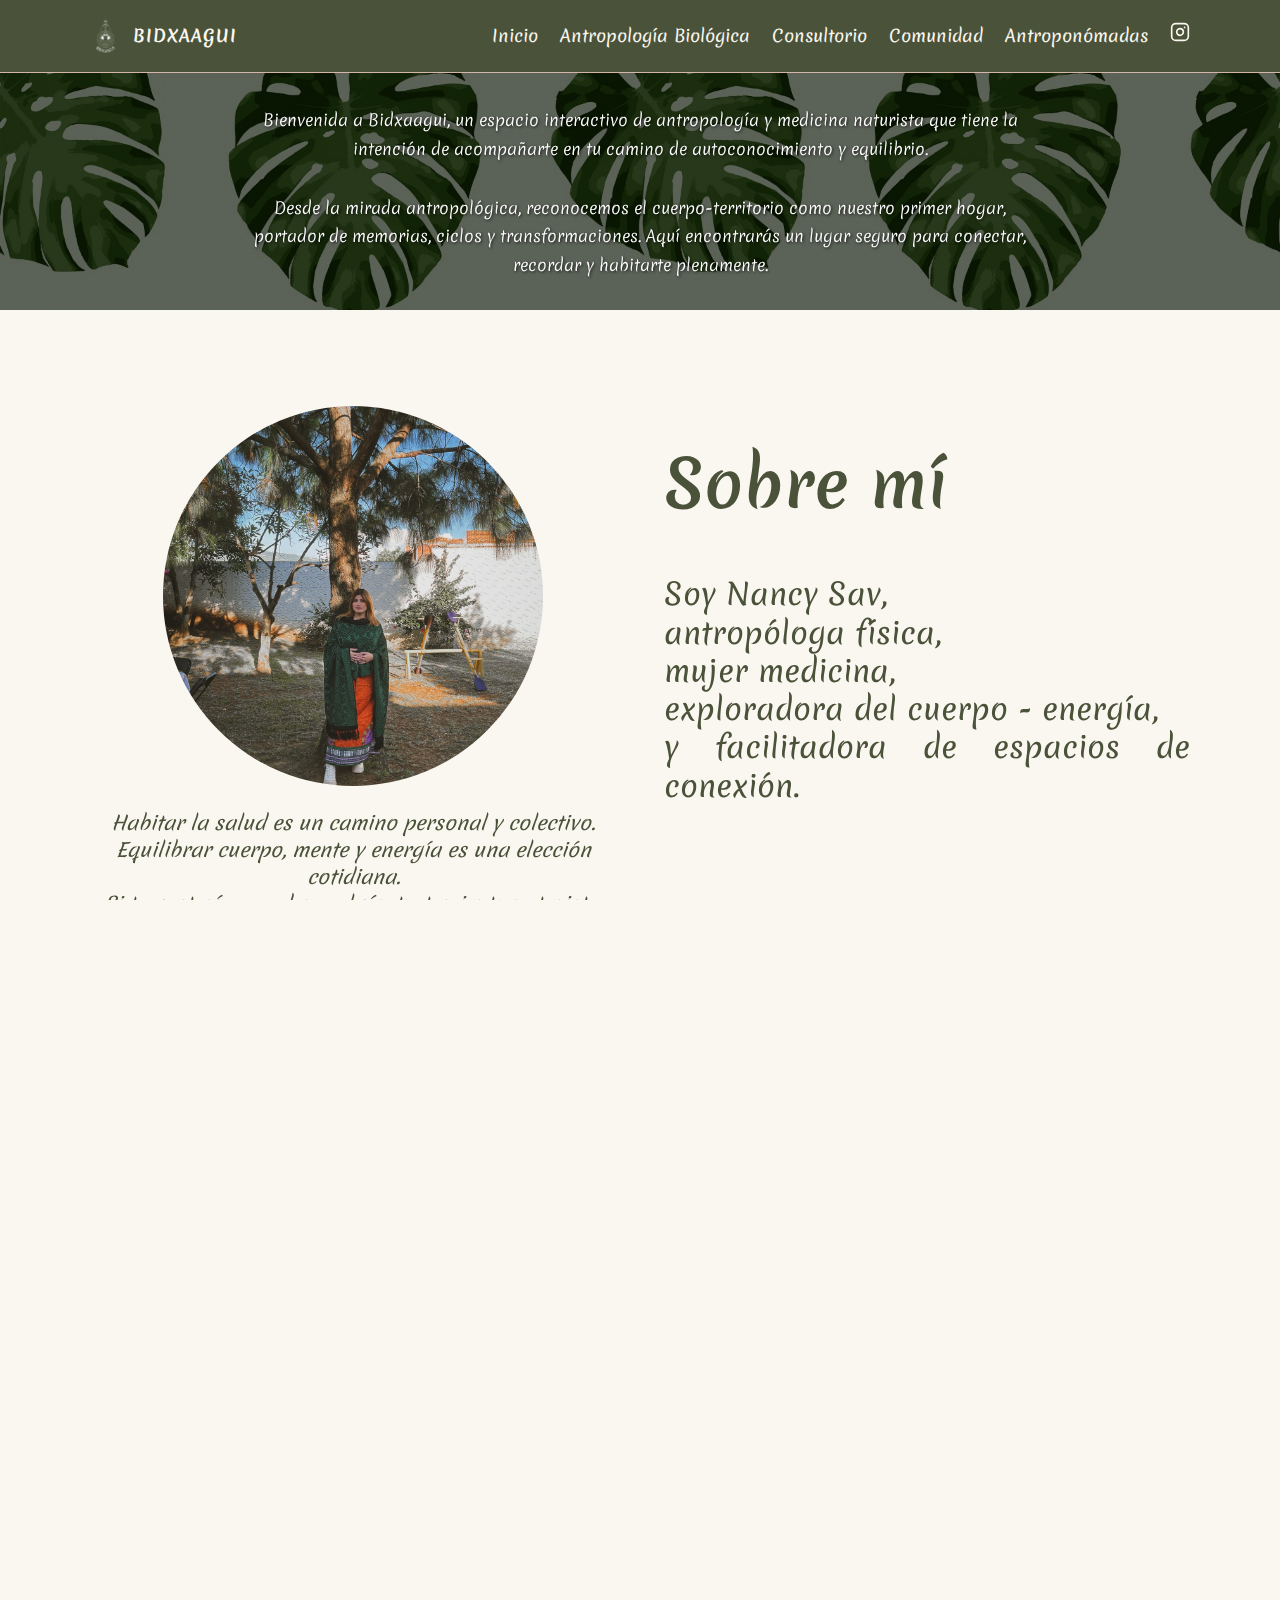
<file: index.html>
<!DOCTYPE html>
<html lang="es">
  <head>
    <meta charset="utf-8" />
    <meta name="viewport" content="width=device-width, initial-scale=1" />
    <title>BIDXAAGUI – Medicina Naturista</title>
    <meta name="description" content="BIDXAAGUI Medicina Naturista. Sesiones, cursos y recursos de bienestar integral.">
    <link rel="preconnect" href="https://fonts.googleapis.com">
    <link rel="preconnect" href="https://fonts.gstatic.com" crossorigin>
    <link href="https://fonts.googleapis.com/css2?family=Merienda:wght@300;400;500;600;700&display=swap" rel="stylesheet">
    <link rel="stylesheet" href="css/styles.css" />
  </head>
  <body>
    <a class="skip-link" href="#main">Saltar al contenido</a>

    <!-- Color Customizer -->
    <div class="theme-selector" id="themeSelector">
      <button class="theme-toggle" id="themeToggle" aria-label="Personalizar colores">
        <svg width="20" height="20" viewBox="0 0 24 24" fill="none" stroke="currentColor" stroke-width="2">
          <circle cx="12" cy="12" r="10"></circle>
          <path d="M12 2a7 7 0 1 0 10 10"></path>
        </svg>
      </button>
      <div class="theme-panel" id="themePanel">
        <h3>Personalizar colores</h3>
        
        <div class="preset-buttons">
          <button class="preset-btn" data-preset="sage">Salvia</button>
          <button class="preset-btn" data-preset="terracotta">Terracota</button>
          <button class="preset-btn" data-preset="lavender">Lavanda</button>
          <button class="preset-btn" data-preset="ocean">Océano</button>
          <button class="preset-btn" data-preset="sand">Arena</button>
          <button class="preset-btn" data-preset="rose">Rosa</button>
        </div>

        <div class="color-controls">
          <div class="color-control">
            <label for="colorBg">Fondo principal</label>
            <input type="color" id="colorBg" value="#faf7f0" />
          </div>
          <div class="color-control">
            <label for="colorBgAlt">Fondo alternativo</label>
            <input type="color" id="colorBgAlt" value="#c8b8a0" />
          </div>
          <div class="color-control">
            <label for="colorText">Texto primario</label>
            <input type="color" id="colorText" value="#4a5239" />
          </div>
          <div class="color-control">
            <label for="colorMuted">Texto secundario</label>
            <input type="color" id="colorMuted" value="#7a8264" />
          </div>
          <div class="color-control">
            <label for="colorAccent">Acento</label>
            <input type="color" id="colorAccent" value="#b85c3c" />
          </div>
          <div class="color-control">
            <label for="colorCard">Tarjetas</label>
            <input type="color" id="colorCard" value="#ffffff" />
          </div>
          <div class="color-control">
            <label for="colorLine">Bordes</label>
            <input type="color" id="colorLine" value="#d4b5a8" />
          </div>
        </div>

        <button class="reset-btn" id="resetColors">Restaurar predeterminado</button>
      </div>
    </div>

    <header class="site-header" role="banner">
      <div class="container header-inner">
        <a href="index.html" class="brand" aria-label="BIDXAAGUI Home">
          <img src="assets/images/downloads/logo-transparente.png" alt="BIDXAAGUI Logo" class="brand-logo">
          BIDXAAGUI
        </a>
        <button class="menu-toggle" aria-expanded="false" aria-controls="site-nav">Menu</button>
        <nav id="site-nav" class="site-nav" role="navigation">
          <ul>
            <li><a href="index.html">Inicio</a></li>
            <li><a href="pages/antropologia-fisica.html">Antropología Biológica</a></li>
            <li><a href="pages/consultorio.html">Consultorio</a></li>
            <li><a href="pages/comunidad.html">Comunidad</a></li>
            <li><a href="pages/antroponomadas.html">Antroponómadas</a></li>
            <li><a href="https://www.instagram.com/bidxaagui/" target="_blank" rel="noopener" aria-label="Instagram">
              <svg width="20" height="20" viewBox="0 0 24 24" fill="none" stroke="currentColor" stroke-width="2" stroke-linecap="round" stroke-linejoin="round"><rect x="2" y="2" width="20" height="20" rx="5" ry="5"></rect><path d="M16 11.37A4 4 0 1 1 12.63 8 4 4 0 0 1 16 11.37z"></path><line x1="17.5" y1="6.5" x2="17.51" y2="6.5"></line></svg>
            </a></li>
          </ul>
        </nav>
      </div>
    </header>

    <main id="main">
      <!-- Welcome Section -->
      <section class="welcome-section">
        <div class="welcome-content">
          <p>Bienvenida a Bidxaagui, un espacio interactivo de antropología y medicina naturista que tiene la intención de acompañarte en tu camino de autoconocimiento y equilibrio.</p>
          <p>Desde la mirada antropológica, reconocemos el cuerpo-territorio como nuestro primer hogar, portador de memorias, ciclos y transformaciones. Aquí encontrarás un lugar seguro para conectar, recordar y habitarte plenamente.</p>
        </div>
      </section>

      <!-- Hero Section -->
      <section id="home" class="hero">
        <div class="container hero-layout">
          <div class="hero-left">
            <div class="hero-image offset-image">
              <img src="assets/images/profile.jpg" alt="Fundadora de BIDXAAGUI" />
            </div>
            <blockquote class="hero-quote">
              Habitar la salud es un camino personal y colectivo. Equilibrar cuerpo, mente y energía es una elección cotidiana.<br>
              Si te gustaría acceder a algún tratamiento naturista, rehabitar tu ciclicidad y armonizar tu cuerpo en un espacio seguro y amoroso <a href="consultorio.html">contáctame</a>.</blockquote>
          </div>
          <div class="hero-right">
            <h1 style="margin-bottom: 24px;">Sobre mí</h1>
            <p>Soy Nancy Sav,<br> antropóloga física,<br> mujer medicina,<br> exploradora del cuerpo - energía,<br> y facilitadora de espacios de conexión.</p>
          </div>
        </div>
      </section>

      <!-- Raíces & Antropología Section -->
      <section class="section section-alt bio-section">
        <div class="container bio-layout wide-content">
          <div class="bio-icon">
            <svg width="80" height="80" viewBox="0 0 24 24" fill="none" stroke="currentColor" stroke-width="1.5">
              <path d="M12 2v20M12 2c-1.5 3-4 4-7 4M12 2c1.5 3 4 4 7 4M12 22c-2-2-4-3-7-3M12 22c2-2 4-3 7-3"></path>
              <circle cx="12" cy="12" r="3"></circle>
            </svg>
          </div>
          <div class="bio-content">
            <h2>Raíces & Antropología</h2>
            <p>Mi abuela es <strong>zapoteca</strong>, originaria del <strong>Istmo de Tehuantepec, Oaxaca</strong>, y mis padres viajaron desde tierras y culturas muy distintas para encontrarse.</p>
            <p>Soy apasionada de la <strong>antropología</strong> y del <strong>estudio del cuerpo</strong>, explorando al ser humano desde una <strong>perspectiva biopsicosocial</strong>, donde <strong>biología y cultura</strong> se entrelazan en lugar de contraponerse. Creo en un enfoque que reconoce cómo la supervivencia y la adaptación en cada nicho ecológico moldean nuestro comportamiento, cuerpo y tejido social, formando un <strong>entramado colectivo</strong> que refleja nuestra historia y potencial.</p>
            <p>Me interesa comprender al <strong>ser humano en su totalidad</strong>, integrando <strong>ciencia, cultura y experiencia</strong> para generar conocimiento que nutra tanto el cuerpo como la mente y la comunidad.</p>
          </div>
        </div>
      </section>

      <!-- Naturismo Section -->
      <section class="section bio-section">
        <div class="container bio-layout wide-content reverse">
          <div class="bio-content">
            <h2>Formación Naturista</h2>
            <p>Fui invitada a estudiar naturismo por un naturópata con más de 50 años de trayectoria, quien me instruyó en un enfoque integrativo de terapias mexicanas e internacionales ancestrales. Con el tiempo, mis estudios se enriquecieron a través de diversas escuelas, como el Instituto Maurer, ALREP, Mujeres que Sanamos y Calu Serue, entre otras, hasta convertirme en Terapeuta Naturista y Menstrual.</p>
            <p>Mi enfoque es orgánico y metodológico, respetando la variabilidad y el contexto individual y colectivo de cada consultante. Mi camino personal y académico me ha llevado a enfocarme en la salud de la mujer, compartiendo con colegas, amigas y familias de diferentes lugares experiencias y aprendizajes que nos han unido en la búsqueda de bienestar.</p>
          </div>
          <div class="bio-icon">
            <svg width="80" height="80" viewBox="0 0 24 24" fill="none" stroke="currentColor" stroke-width="1.5">
              <path d="M12 2C9 2 7 4 7 7c0 2.5 2 4 5 9 3-5 5-6.5 5-9 0-3-2-5-5-5z"></path>
              <path d="M12 22v-6M8 18c-2 0-3 1-3 2h14c0-1-1-2-3-2"></path>
            </svg>
          </div>
        </div>
      </section>

      <!-- Tecnología Section -->
      <section class="section section-alt2 bio-section">
        <div class="container bio-layout wide-content">
          <div class="bio-icon">
            <svg width="80" height="80" viewBox="0 0 24 24" fill="none" stroke="currentColor" stroke-width="1.5">
              <rect x="2" y="3" width="20" height="14" rx="2"></rect>
              <path d="M8 21h8M12 17v4"></path>
              <path d="M7 10l3 3-3 3M13 10h4"></path>
            </svg>
          </div>
          <div class="bio-content">
            <h2>Tecnología & Ciencia</h2>
            <p>Me apasionan también los temas de <strong>tecnología</strong>, y busco motivar a las <strong>mujeres</strong> a conectarse con un mundo que durante mucho tiempo se nos negó: la <strong>computación cuántica, la programación y la demografía</strong> son pasiones que complementan mi trabajo y mi aprendizaje constante.</p>
          </div>
        </div>
      </section>

      <!-- Comunidad Section -->
      <section class="section section-alt bio-section">
        <div class="container bio-layout wide-content reverse">
          <div class="bio-content">
            <h2>Redes & Comunidad</h2>
            <p>A lo largo de mi trayectoria he colaborado y creado <strong>redes de mujeres terapeutas y antropólogas</strong>, quienes se han convertido en amigas y en parte fundamental de proyectos que trascienden lo lucrativo. Estos proyectos siguen la visión de <strong>hacer comunidad, aprender y tejer redes</strong> dentro del gran tejido social, buscando igualdad, escucha y acompañamiento colectivo.</p>
            <p>Hoy comparto este espacio como un intento de generar <strong>comunidad también en lo virtual</strong>, que después de la pandemia se ha convertido en un nuevo nicho de escucha, diálogo y conexión. Desde la <strong>netnografía</strong>, se abren caminos para acercarse a otras realidades y nuevas comunidades.</p>
          </div>
          <div class="bio-icon">
            <svg width="80" height="80" viewBox="0 0 24 24" fill="none" stroke="currentColor" stroke-width="1.5">
              <circle cx="9" cy="7" r="3"></circle>
              <circle cx="15" cy="7" r="3"></circle>
              <circle cx="12" cy="14" r="3"></circle>
              <path d="M9 10c-2 0-4 1.5-4 4v2h8M15 10c2 0 4 1.5 4 4v2h-8"></path>
            </svg>
          </div>
        </div>
      </section>

      <!-- Contact Section -->
      <section id="contacto" class="section">
        <div class="container contact">
          <div>
            <h2>Contacto</h2>
            <p>¿Listx para empezar? Escríbenos por Instagram o déjanos tus datos para que te contactemos.</p>
            <ul class="contact-list">
              <li><a href="https://www.instagram.com/bidxaagui/" target="_blank" rel="noopener">@bidxaagui</a></li>
            </ul>
          </div>
          <form class="contact-form" onsubmit="event.preventDefault(); alert('Gracias, te contactaremos pronto.');">
            <label>Nombre<input required type="text" name="name" placeholder="Tu nombre" /></label>
            <label>Email<input required type="email" name="email" placeholder="tu@email" /></label>
            <label>Mensaje<textarea required name="message" rows="4" placeholder="Cuéntame en qué te puedo ayudar"></textarea></label>
            <button class="btn btn-primary" type="submit">Enviar</button>
          </form>
        </div>
      </section>
    </main>

    <footer class="site-footer" role="contentinfo">
      <div class="container footer-inner">
        <div>© <span id="year"></span> BIDXAAGUI</div>
        <div class="footer-links">
          <a href="index.html">Inicio</a>
          <a href="pages/antropologia-fisica.html">Antropología Biológica</a>
          <a href="pages/consultorio.html">Consultorio</a>
          <a href="pages/comunidad.html">Comunidad</a>
          <a href="pages/antroponomadas.html">Antroponómadas</a>
        </div>
      </div>
    </footer>

    <script src="js/script.js"></script>
  </body>
</html>
</file>
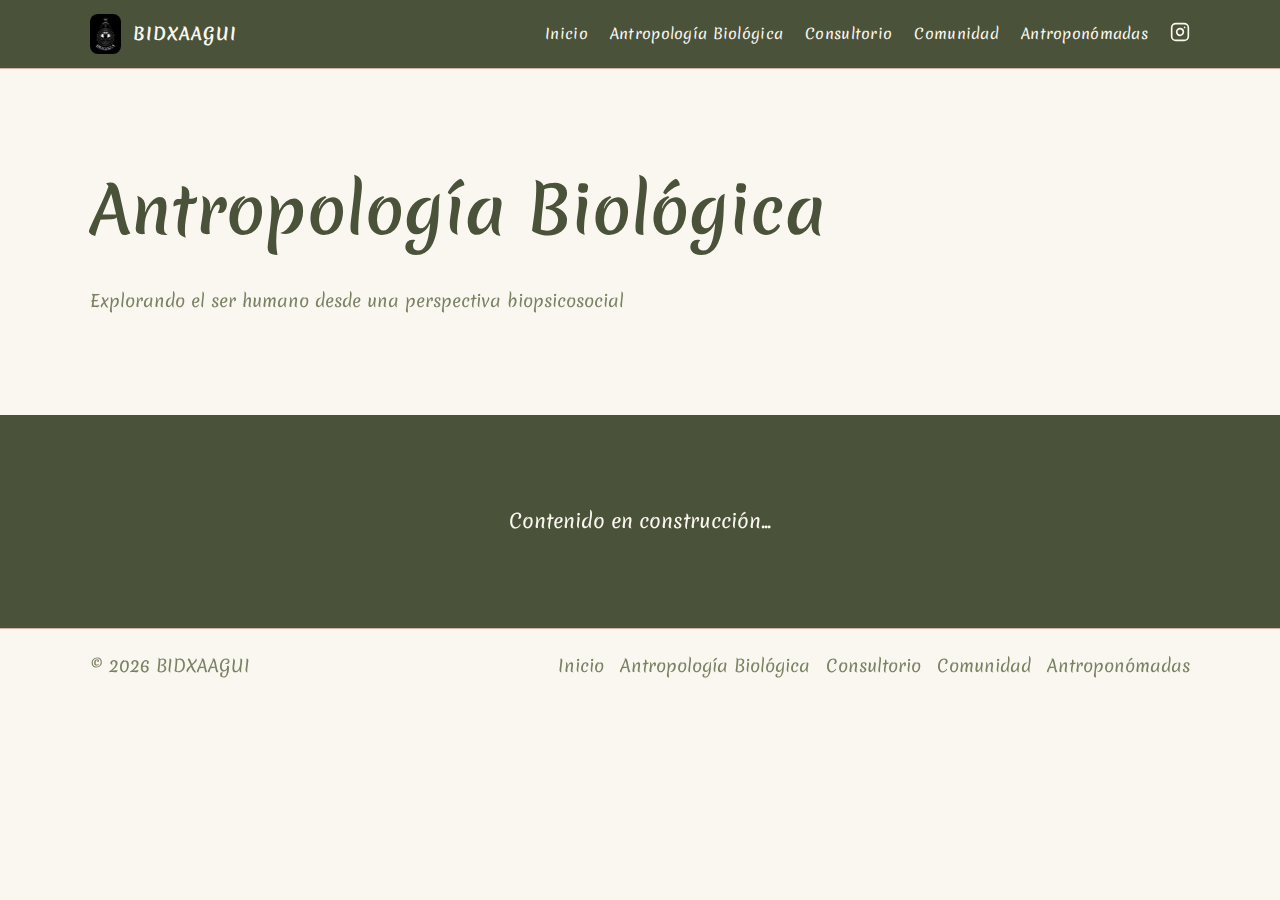
<file: antropologia-fisica.html>
<!DOCTYPE html>
<html lang="es">
  <head>
    <meta charset="utf-8" />
    <meta name="viewport" content="width=device-width, initial-scale=1" />
    <title>Antropología Biológica – BIDXAAGUI</title>
    <meta name="description" content="Explorando el ser humano desde una perspectiva biopsicosocial.">
    <link rel="preconnect" href="https://fonts.googleapis.com">
    <link rel="preconnect" href="https://fonts.gstatic.com" crossorigin>
    <link href="https://fonts.googleapis.com/css2?family=Merienda:wght@300;400;500;600;700&display=swap" rel="stylesheet">
    <link rel="stylesheet" href="styles.css" />
  </head>
  <body>
    <a class="skip-link" href="#main">Saltar al contenido</a>

    <!-- Color Customizer -->
    <div class="theme-selector" id="themeSelector">
      <button class="theme-toggle" id="themeToggle" aria-label="Personalizar colores">
        <svg width="20" height="20" viewBox="0 0 24 24" fill="none" stroke="currentColor" stroke-width="2">
          <circle cx="12" cy="12" r="10"></circle>
          <path d="M12 2a7 7 0 1 0 10 10"></path>
        </svg>
      </button>
      <div class="theme-panel" id="themePanel">
        <h3>Personalizar colores</h3>
        
        <div class="preset-buttons">
          <button class="preset-btn" data-preset="sage">Salvia</button>
          <button class="preset-btn" data-preset="terracotta">Terracota</button>
          <button class="preset-btn" data-preset="lavender">Lavanda</button>
          <button class="preset-btn" data-preset="ocean">Océano</button>
          <button class="preset-btn" data-preset="sand">Arena</button>
          <button class="preset-btn" data-preset="rose">Rosa</button>
        </div>

        <div class="color-controls">
          <div class="color-control">
            <label for="colorBg">Fondo principal</label>
            <input type="color" id="colorBg" value="#faf7f0" />
          </div>
          <div class="color-control">
            <label for="colorBgAlt">Fondo alternativo</label>
            <input type="color" id="colorBgAlt" value="#c8b8a0" />
          </div>
          <div class="color-control">
            <label for="colorText">Texto primario</label>
            <input type="color" id="colorText" value="#4a5239" />
          </div>
          <div class="color-control">
            <label for="colorMuted">Texto secundario</label>
            <input type="color" id="colorMuted" value="#7a8264" />
          </div>
          <div class="color-control">
            <label for="colorAccent">Acento</label>
            <input type="color" id="colorAccent" value="#b85c3c" />
          </div>
          <div class="color-control">
            <label for="colorCard">Tarjetas</label>
            <input type="color" id="colorCard" value="#ffffff" />
          </div>
          <div class="color-control">
            <label for="colorLine">Bordes</label>
            <input type="color" id="colorLine" value="#d4b5a8" />
          </div>
        </div>

        <button class="reset-btn" id="resetColors">Restaurar predeterminado</button>
      </div>
    </div>

    <header class="site-header" role="banner">
      <div class="container header-inner">
        <a href="index.html" class="brand" aria-label="BIDXAAGUI Home">
          <img src="assets/images/downloads/logo-blanco-2.jpg" alt="BIDXAAGUI Logo" class="brand-logo">
          BIDXAAGUI
        </a>
        <button class="menu-toggle" aria-expanded="false" aria-controls="site-nav">Menu</button>
        <nav id="site-nav" class="site-nav" role="navigation">
          <ul>
            <li><a href="index.html">Inicio</a></li>
            <li><a href="antropologia-fisica.html">Antropología Biológica</a></li>
            <li><a href="consultorio.html">Consultorio</a></li>
            <li><a href="comunidad.html">Comunidad</a></li>
            <li><a href="antroponomadas.html">Antroponómadas</a></li>
            <li><a href="https://www.instagram.com/bidxaagui/" target="_blank" rel="noopener" aria-label="Instagram">
              <svg width="20" height="20" viewBox="0 0 24 24" fill="none" stroke="currentColor" stroke-width="2" stroke-linecap="round" stroke-linejoin="round"><rect x="2" y="2" width="20" height="20" rx="5" ry="5"></rect><path d="M16 11.37A4 4 0 1 1 12.63 8 4 4 0 0 1 16 11.37z"></path><line x1="17.5" y1="6.5" x2="17.51" y2="6.5"></line></svg>
            </a></li>
          </ul>
        </nav>
      </div>
    </header>

    <main id="main">
      <section class="section">
        <div class="container">
          <div class="section-head">
            <h1>Antropología Biológica</h1>
            <p>Explorando el ser humano desde una perspectiva biopsicosocial</p>
          </div>
        </div>
      </section>

      <!-- Contenido placeholder -->
      <section class="section section-alt">
        <div class="container">
          <p style="text-align: center; color: var(--text-light); font-size: 1.2rem;">Contenido en construcción...</p>
        </div>
      </section>
    </main>

    <footer class="site-footer" role="contentinfo">
      <div class="container footer-inner">
        <div>© <span id="year"></span> BIDXAAGUI</div>
        <div class="footer-links">
          <a href="index.html">Inicio</a>
          <a href="antropologia-fisica.html">Antropología Biológica</a>
          <a href="consultorio.html">Consultorio</a>
          <a href="comunidad.html">Comunidad</a>
          <a href="antroponomadas.html">Antroponómadas</a>
        </div>
      </div>
    </footer>

    <script src="script.js"></script>
  </body>
</html>
</file>
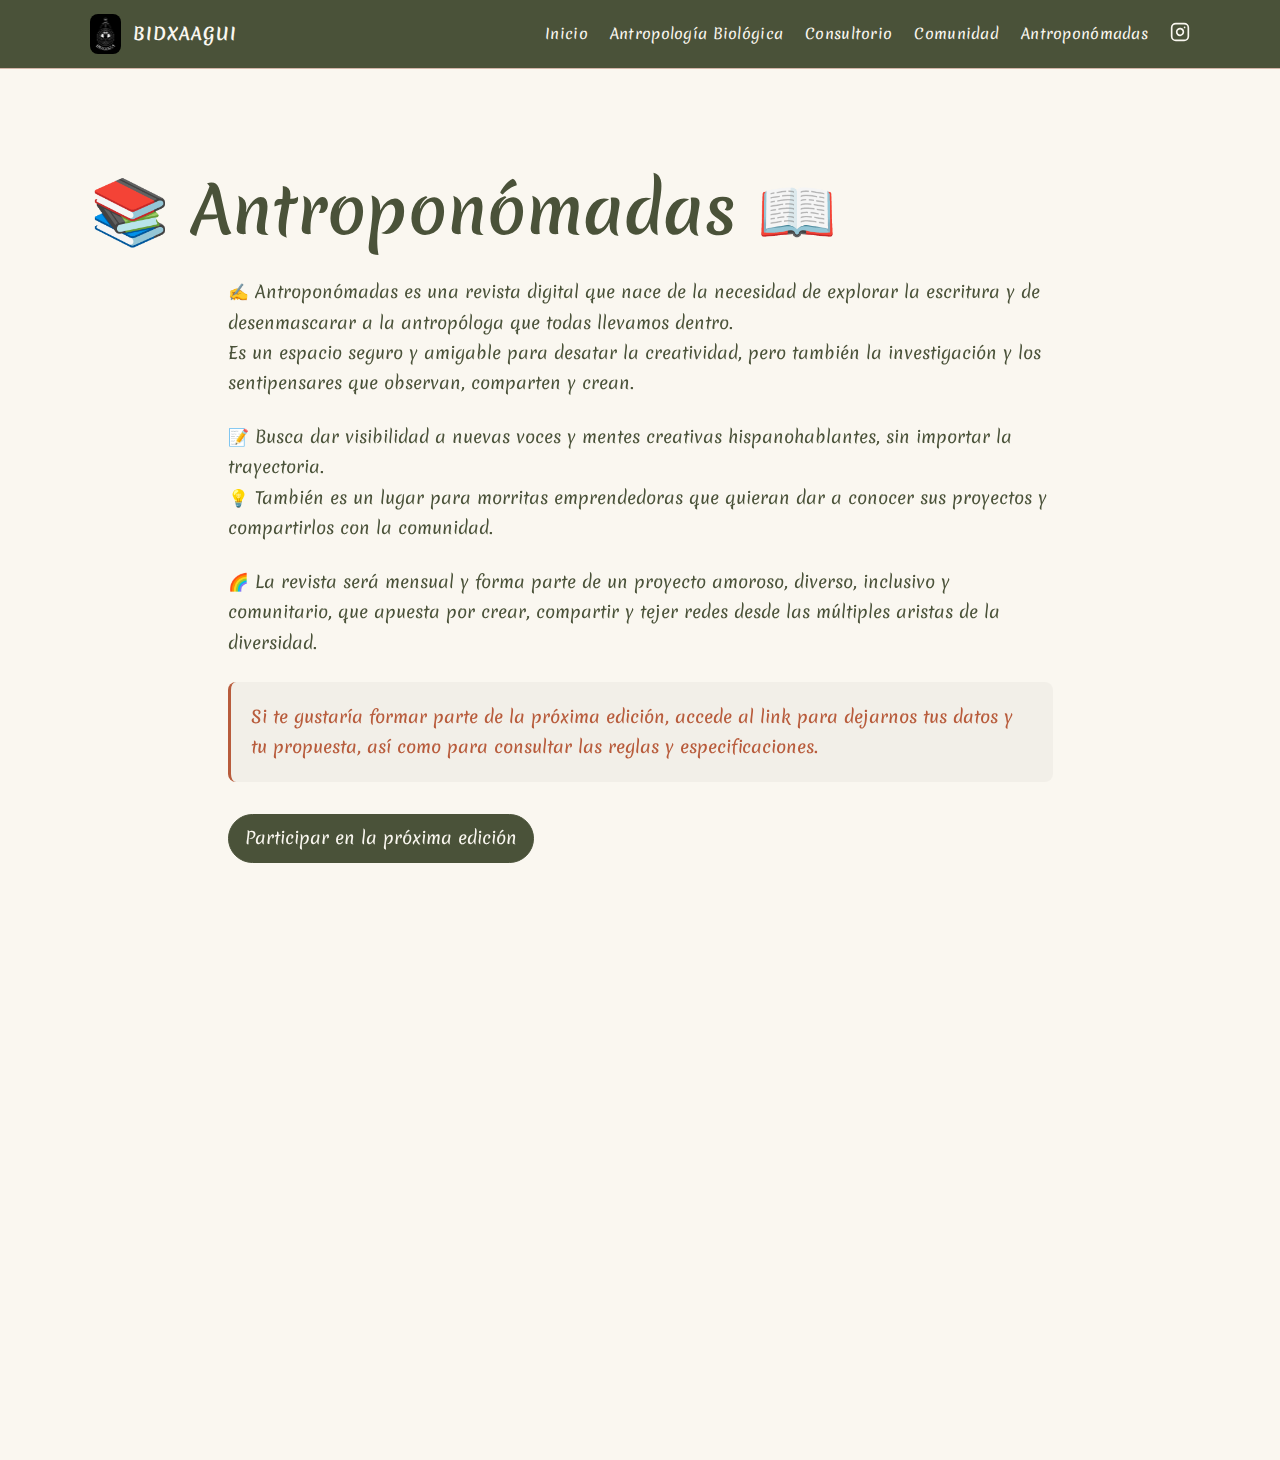
<file: antroponomadas.html>
<!DOCTYPE html>
<html lang="es">
  <head>
    <meta charset="utf-8" />
    <meta name="viewport" content="width=device-width, initial-scale=1" />
    <title>Antroponómadas – BIDXAAGUI</title>
    <meta name="description" content="Revista digital de antropología, escritura y creatividad.">
    <link rel="preconnect" href="https://fonts.googleapis.com">
    <link rel="preconnect" href="https://fonts.gstatic.com" crossorigin>
    <link href="https://fonts.googleapis.com/css2?family=Merienda:wght@300;400;500;600;700&display=swap" rel="stylesheet">
    <link rel="stylesheet" href="styles.css" />
  </head>
  <body>
    <a class="skip-link" href="#main">Saltar al contenido</a>

    <!-- Color Customizer -->
    <div class="theme-selector" id="themeSelector">
      <button class="theme-toggle" id="themeToggle" aria-label="Personalizar colores">
        <svg width="20" height="20" viewBox="0 0 24 24" fill="none" stroke="currentColor" stroke-width="2">
          <circle cx="12" cy="12" r="10"></circle>
          <path d="M12 2a7 7 0 1 0 10 10"></path>
        </svg>
      </button>
      <div class="theme-panel" id="themePanel">
        <h3>Personalizar colores</h3>
        
        <div class="preset-buttons">
          <button class="preset-btn" data-preset="sage">Salvia</button>
          <button class="preset-btn" data-preset="terracotta">Terracota</button>
          <button class="preset-btn" data-preset="lavender">Lavanda</button>
          <button class="preset-btn" data-preset="ocean">Océano</button>
          <button class="preset-btn" data-preset="sand">Arena</button>
          <button class="preset-btn" data-preset="rose">Rosa</button>
        </div>

        <div class="color-controls">
          <div class="color-control">
            <label for="colorBg">Fondo principal</label>
            <input type="color" id="colorBg" value="#faf7f0" />
          </div>
          <div class="color-control">
            <label for="colorBgAlt">Fondo alternativo</label>
            <input type="color" id="colorBgAlt" value="#e8e6d8" />
          </div>
          <div class="color-control">
            <label for="colorText">Texto primario</label>
            <input type="color" id="colorText" value="#4a5239" />
          </div>
          <div class="color-control">
            <label for="colorMuted">Texto secundario</label>
            <input type="color" id="colorMuted" value="#7a8264" />
          </div>
          <div class="color-control">
            <label for="colorAccent">Acento</label>
            <input type="color" id="colorAccent" value="#b85c3c" />
          </div>
          <div class="color-control">
            <label for="colorCard">Tarjetas</label>
            <input type="color" id="colorCard" value="#ffffff" />
          </div>
          <div class="color-control">
            <label for="colorLine">Bordes</label>
            <input type="color" id="colorLine" value="#d4b5a8" />
          </div>
        </div>

        <button class="reset-btn" id="resetColors">Restaurar predeterminado</button>
      </div>
    </div>

    <header class="site-header" role="banner">
      <div class="container header-inner">
        <a href="index.html" class="brand" aria-label="BIDXAAGUI Home">
          <img src="assets/images/downloads/logo-blanco-2.jpg" alt="BIDXAAGUI Logo" class="brand-logo">
          BIDXAAGUI
        </a>
        <button class="menu-toggle" aria-expanded="false" aria-controls="site-nav">Menu</button>
        <nav id="site-nav" class="site-nav" role="navigation">
          <ul>
            <li><a href="index.html">Inicio</a></li>
            <li><a href="antropologia-fisica.html">Antropología Biológica</a></li>
            <li><a href="consultorio.html">Consultorio</a></li>
            <li><a href="comunidad.html">Comunidad</a></li>
            <li><a href="antroponomadas.html">Antroponómadas</a></li>
            <li><a href="https://www.instagram.com/bidxaagui/" target="_blank" rel="noopener" aria-label="Instagram">
              <svg width="20" height="20" viewBox="0 0 24 24" fill="none" stroke="currentColor" stroke-width="2" stroke-linecap="round" stroke-linejoin="round"><rect x="2" y="2" width="20" height="20" rx="5" ry="5"></rect><path d="M16 11.37A4 4 0 1 1 12.63 8 4 4 0 0 1 16 11.37z"></path><line x1="17.5" y1="6.5" x2="17.51" y2="6.5"></line></svg>
            </a></li>
          </ul>
        </nav>
      </div>
    </header>

    <main id="main">
      <section class="section">
        <div class="container">
          <h1 style="margin-bottom: 32px;">📚 Antroponómadas 📖</h1>
          
          <div class="antroponomadas-content">
            <p>✍️ Antroponómadas es una revista digital que nace de la necesidad de explorar la escritura y de desenmascarar a la antropóloga que todas llevamos dentro.<br>
Es un espacio seguro y amigable para desatar la creatividad, pero también la investigación y los sentipensares que observan, comparten y crean.</p>

            <p>📝 Busca dar visibilidad a nuevas voces y mentes creativas hispanohablantes, sin importar la trayectoria.<br>
💡 También es un lugar para morritas emprendedoras que quieran dar a conocer sus proyectos y compartirlos con la comunidad.</p>

            <p>🌈 La revista será mensual y forma parte de un proyecto amoroso, diverso, inclusivo y comunitario, que apuesta por crear, compartir y tejer redes desde las múltiples aristas de la diversidad.</p>

            <p class="cta-highlight">Si te gustaría formar parte de la próxima edición, accede al link para dejarnos tus datos y tu propuesta, así como para consultar las reglas y especificaciones.</p>

            <div style="margin-top: 32px;">
              <a href="#" class="btn btn-primary">Participar en la próxima edición</a>
            </div>
          </div>
        </div>
      </section>

      <section class="section section-alt">
        <div class="container">
          <h2>Ediciones anteriores</h2>
          <div class="grid gallery">
            <a class="gallery-item" href="#"><span>Edición 1</span></a>
            <a class="gallery-item" href="#"><span>Edición 2</span></a>
            <a class="gallery-item" href="#"><span>Edición 3</span></a>
            <a class="gallery-item" href="#"><span>Próximamente</span></a>
          </div>
        </div>
      </section>
    </main>

    <footer class="site-footer" role="contentinfo">
      <div class="container footer-inner">
        <div>© <span id="year"></span> BIDXAAGUI</div>
        <div class="footer-links">
          <a href="index.html">Inicio</a>
          <a href="antropologia-fisica.html">Antropología Biológica</a>
          <a href="consultorio.html">Consultorio</a>
          <a href="comunidad.html">Comunidad</a>
          <a href="antroponomadas.html">Antroponómadas</a>
        </div>
      </div>
    </footer>

    <script src="script.js"></script>
  </body>
</html>
</file>
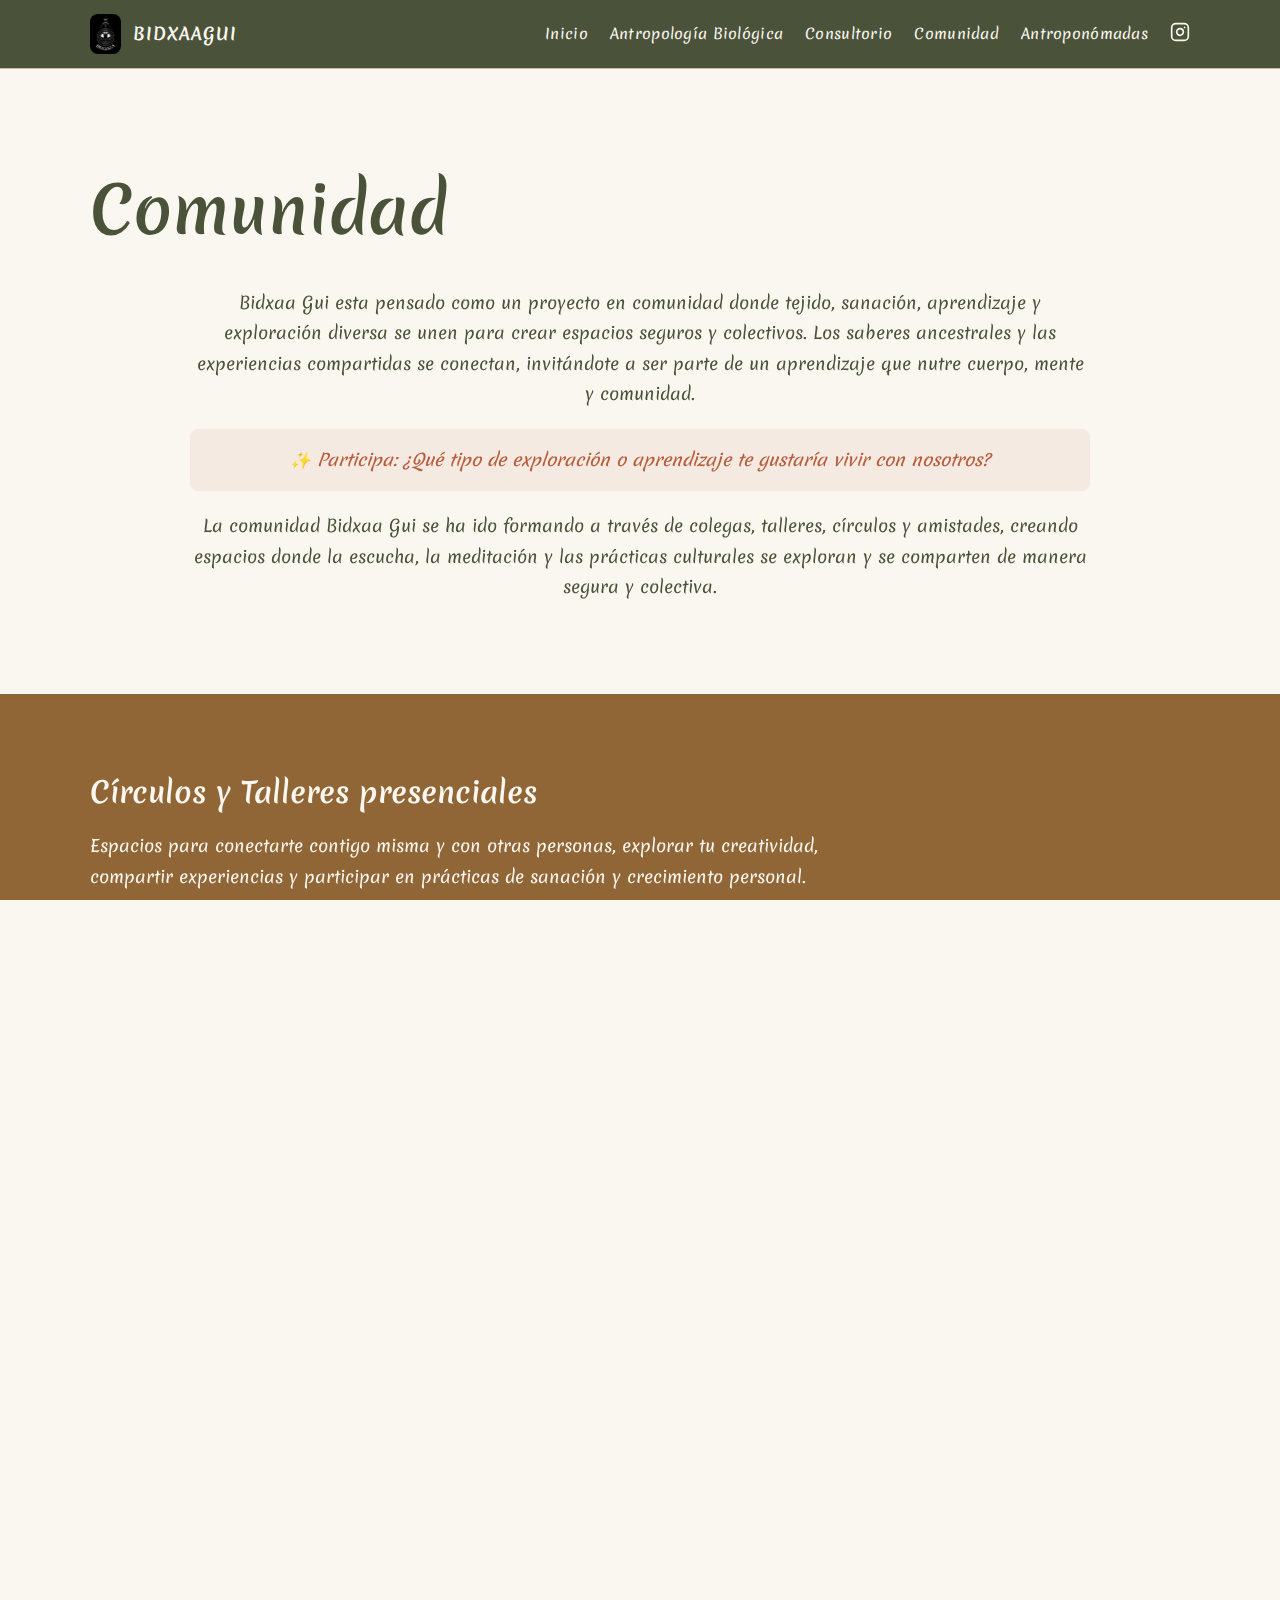
<file: comunidad.html>
<!DOCTYPE html>
<html lang="es">
  <head>
    <meta charset="utf-8" />
    <meta name="viewport" content="width=device-width, initial-scale=1" />
    <title>Comunidad – BIDXAAGUI</title>
    <meta name="description" content="Recursos, artículos y guías prácticas de medicina naturista.">
    <link rel="preconnect" href="https://fonts.googleapis.com">
    <link rel="preconnect" href="https://fonts.gstatic.com" crossorigin>
    <link href="https://fonts.googleapis.com/css2?family=Merienda:wght@300;400;500;600;700&display=swap" rel="stylesheet">
    <link rel="stylesheet" href="styles.css" />
  </head>
  <body>
    <a class="skip-link" href="#main">Saltar al contenido</a>

    <!-- Color Customizer -->
    <div class="theme-selector" id="themeSelector">
      <button class="theme-toggle" id="themeToggle" aria-label="Personalizar colores">
        <svg width="20" height="20" viewBox="0 0 24 24" fill="none" stroke="currentColor" stroke-width="2">
          <circle cx="12" cy="12" r="10"></circle>
          <path d="M12 2a7 7 0 1 0 10 10"></path>
        </svg>
      </button>
      <div class="theme-panel" id="themePanel">
        <h3>Personalizar colores</h3>
        
        <div class="preset-buttons">
          <button class="preset-btn" data-preset="sage">Salvia</button>
          <button class="preset-btn" data-preset="terracotta">Terracota</button>
          <button class="preset-btn" data-preset="lavender">Lavanda</button>
          <button class="preset-btn" data-preset="ocean">Océano</button>
          <button class="preset-btn" data-preset="sand">Arena</button>
          <button class="preset-btn" data-preset="rose">Rosa</button>
        </div>

        <div class="color-controls">
          <div class="color-control">
            <label for="colorBg">Fondo principal</label>
            <input type="color" id="colorBg" value="#faf7f0" />
          </div>
          <div class="color-control">
            <label for="colorBgAlt">Fondo alternativo</label>
            <input type="color" id="colorBgAlt" value="#e8e6d8" />
          </div>
          <div class="color-control">
            <label for="colorText">Texto primario</label>
            <input type="color" id="colorText" value="#4a5239" />
          </div>
          <div class="color-control">
            <label for="colorMuted">Texto secundario</label>
            <input type="color" id="colorMuted" value="#7a8264" />
          </div>
          <div class="color-control">
            <label for="colorAccent">Acento</label>
            <input type="color" id="colorAccent" value="#b85c3c" />
          </div>
          <div class="color-control">
            <label for="colorCard">Tarjetas</label>
            <input type="color" id="colorCard" value="#ffffff" />
          </div>
          <div class="color-control">
            <label for="colorLine">Bordes</label>
            <input type="color" id="colorLine" value="#d4b5a8" />
          </div>
        </div>

        <button class="reset-btn" id="resetColors">Restaurar predeterminado</button>
      </div>
    </div>

    <header class="site-header" role="banner">
      <div class="container header-inner">
        <a href="index.html" class="brand" aria-label="BIDXAAGUI Home">
          <img src="assets/images/downloads/logo-blanco-2.jpg" alt="BIDXAAGUI Logo" class="brand-logo">
          BIDXAAGUI
        </a>
        <button class="menu-toggle" aria-expanded="false" aria-controls="site-nav">Menu</button>
        <nav id="site-nav" class="site-nav" role="navigation">
          <ul>
            <li><a href="index.html">Inicio</a></li>
            <li><a href="antropologia-fisica.html">Antropología Biológica</a></li>
            <li><a href="consultorio.html">Consultorio</a></li>
            <li><a href="comunidad.html">Comunidad</a></li>
            <li><a href="antroponomadas.html">Antroponómadas</a></li>
            <li><a href="https://www.instagram.com/bidxaagui/" target="_blank" rel="noopener" aria-label="Instagram">
              <svg width="20" height="20" viewBox="0 0 24 24" fill="none" stroke="currentColor" stroke-width="2" stroke-linecap="round" stroke-linejoin="round"><rect x="2" y="2" width="20" height="20" rx="5" ry="5"></rect><path d="M16 11.37A4 4 0 1 1 12.63 8 4 4 0 0 1 16 11.37z"></path><line x1="17.5" y1="6.5" x2="17.51" y2="6.5"></line></svg>
            </a></li>
          </ul>
        </nav>
      </div>
    </header>

    <main id="main">
      <!-- Introducción -->
      <section class="section">
        <div class="container">
          <div class="section-head">
            <h1>Comunidad</h1>
          </div>
          <div class="comunidad-intro">
            <p>Bidxaa Gui esta pensado como un proyecto en comunidad donde tejido, sanación, aprendizaje y exploración diversa se unen para crear espacios seguros y colectivos. Los saberes ancestrales y las experiencias compartidas se conectan, invitándote a ser parte de un aprendizaje que nutre cuerpo, mente y comunidad.</p>
            <p class="highlight-text">✨ Participa: ¿Qué tipo de exploración o aprendizaje te gustaría vivir con nosotros?</p>
            <p>La comunidad Bidxaa Gui se ha ido formando a través de colegas, talleres, círculos y amistades, creando espacios donde la escucha, la meditación y las prácticas culturales se exploran y se comparten de manera segura y colectiva.</p>
          </div>
        </div>
      </section>

      <!-- Círculos y Talleres presenciales -->
      <section class="section comunidad-section talleres-section">
        <div class="container comunidad-layout">
          <div class="comunidad-content">
            <h2>Círculos y Talleres presenciales</h2>
            <p>Espacios para conectarte contigo misma y con otras personas, explorar tu creatividad, compartir experiencias y participar en prácticas de sanación y crecimiento personal.</p>
            
            <div class="comunidad-item">
              <h3>Taller de Arteterapia y Café</h3>
              <p>Un encuentro donde el arte se convierte en herramienta de autoconocimiento mientras disfrutas de un momento cálido y relajado con café. Ideal para liberar emociones y reconectar con tu creatividad.</p>
              <p style="margin-top: 8px; font-size: 0.95rem; opacity: 0.9;">✨ Colabora: <a href="https://www.instagram.com/quantum.atelier" target="_blank" rel="noopener" style="color: inherit; font-weight: 600;">@quantum.atelier</a></p>
            </div>

            <div class="comunidad-item">
              <h3>Círculos de Cacao y Yoga</h3>
              <p>Un espacio para armonizar cuerpo, mente y espíritu, combinando la meditación guiada con el yoga suave y la energía sanadora del cacao. Una experiencia sensorial y transformadora.</p>
              <p style="margin-top: 8px; font-size: 0.95rem; opacity: 0.9;">✨ Colabora: <a href="https://www.instagram.com/masyogaconsciente_" target="_blank" rel="noopener" style="color: inherit; font-weight: 600;">@masyogaconsciente_</a></p>
            </div>

            <div class="comunidad-item">
              <h3>Círculo de Fin de Año</h3>
              <p>Un momento para reflexionar sobre el año que termina, agradecer los aprendizajes, soltar lo que ya no sirve y sembrar intenciones para el año que comienza, en comunidad y con rituales de conexión profunda.</p>
            </div>
          </div>
          <div class="comunidad-image">
            <div class="image-placeholder">🧘‍♀️</div>
          </div>
        </div>
      </section>

      <!-- Carpas Rojas -->
      <section class="section comunidad-section">
        <div class="container comunidad-layout reverse">
          <div class="comunidad-image">
            <div class="image-placeholder">🌸</div>
          </div>
          <div class="comunidad-content">
            <h2>🌸 Carpas Rojas: Espacios de Sabiduría Femenina y Sanación Colectiva</h2>
            <p>Las Carpas Rojas son círculos de mujeres inspirados en tradiciones ancestrales que ofrecen un espacio sagrado para compartir, sanar y celebrar la feminidad. En estos encuentros, se integran prácticas como el cacao ceremonial, la ginecología menstrual consciente y el acompañamiento emocional, creando un ambiente de sororidad y empoderamiento.</p>
            
            <h3>✨ ¿Qué se vive en una Carpa Roja?</h3>
            <ul class="comunidad-list">
              <li><strong>Rituales de conexión:</strong> Ceremonias que incluyen meditaciones, cantos y prácticas de sanación.</li>
              <li><strong>Educación menstrual consciente:</strong> Información sobre el ciclo menstrual, salud ginecológica y bienestar integral.</li>
              <li><strong>Acompañamiento colectivo:</strong> Espacios para compartir experiencias, emociones y procesos personales en un entorno de confianza.</li>
              <li><strong>Uso del cacao ceremonial:</strong> Bebida sagrada que facilita la apertura del corazón y la conexión profunda con uno mismo y con las demás.</li>
            </ul>
          </div>
        </div>
      </section>

      <!-- Círculos virtuales gratuitos -->
      <section class="section section-alt2 comunidad-section">
        <div class="container comunidad-layout">
          <div class="comunidad-content">
            <h2>Círculos virtuales gratuitos</h2>
            <p>Espacios abiertos y accesibles donde puedes conectarte desde cualquier lugar, compartir experiencias, explorar tu bienestar y participar en prácticas de meditación, escucha activa y desarrollo personal, todo dentro de un entorno seguro y colectivo.</p>
            <p class="comunidad-highlight">✨ Participa: ¿Qué tema o práctica te gustaría explorar en nuestros círculos virtuales?</p>
          </div>
          <div class="comunidad-image">
            <div class="image-placeholder">💻</div>
          </div>
        </div>
      </section>

      <!-- Bazarcitas -->
      <section class="section comunidad-section">
        <div class="container comunidad-layout reverse">
          <div class="comunidad-image">
            <div class="image-placeholder">🛍️</div>
          </div>
          <div class="comunidad-content">
            <h2>Bazarcitas</h2>
            <p>Los bazares femeninos son espacios de encuentro, creatividad y resistencia colectiva. Más que comercio, son lugares donde se comparten saberes, se sostiene la comunidad y se impulsa la autonomía económica y emocional de las mujeres. Participar en un bazar es reconectar con la tradición, honrar nuestras ancestras y celebrar lo local, artesanal y sanador, fortaleciendo vínculos y construyendo comunidad.</p>
          </div>
        </div>
      </section>

      <!-- Ceremonias Holísticas -->
      <section class="section section-alt comunidad-section">
        <div class="container comunidad-layout">
          <div class="comunidad-content">
            <h2>Ceremonias Holísticas</h2>
            <p>Espacios sagrados donde la intención, la conexión y la sanación se entrelazan para celebrar la vida, los vínculos y los momentos importantes. Cada ceremonia es un ritual consciente que honra tu historia, tu cuerpo y tus emociones.</p>
            
            <h3>✨ ¿Qué ceremonias manejamos? ✨</h3>
            <ul class="comunidad-list ceremonias-list">
              <li>🌞 <strong>Vuelta al sol</strong> – Celebra tu año de vida con un ritual consciente y lleno de intención.</li>
              <li>💍 <strong>Despedida de soltera</strong> – Un espacio sagrado para honrar tu transición hacia una nueva etapa.</li>
              <li>🕊 <strong>Despedida de un ser querido o mascota</strong> – Un ritual de amor y sanación para cerrar ciclos.</li>
              <li>❤ <strong>Aniversario de pareja o amistad</strong> – Fortalece los lazos y celebra la conexión con seres especiales.</li>
              <li>🌸 <strong>Ceremonia personal</strong> – De amor propio, renacimiento, intención o la temática que tú elijas.</li>
            </ul>
            <p class="comunidad-highlight">✨ Y cualquier ceremonia que imagines… la podemos personalizar para cualquier fecha o momento especial de tu vida.</p>
          </div>
          <div class="comunidad-image">
            <div class="image-placeholder">🕯️</div>
          </div>
        </div>
      </section>
    </main>

    <footer class="site-footer" role="contentinfo">
      <div class="container footer-inner">
        <div>© <span id="year"></span> BIDXAAGUI</div>
        <div class="footer-links">
          <a href="index.html">Inicio</a>
          <a href="antropologia-fisica.html">Antropología Biológica</a>
          <a href="consultorio.html">Consultorio</a>
          <a href="comunidad.html">Comunidad</a>
          <a href="antroponomadas.html">Antroponómadas</a>
        </div>
      </div>
    </footer>

    <script src="script.js"></script>
  </body>
</html>
</file>
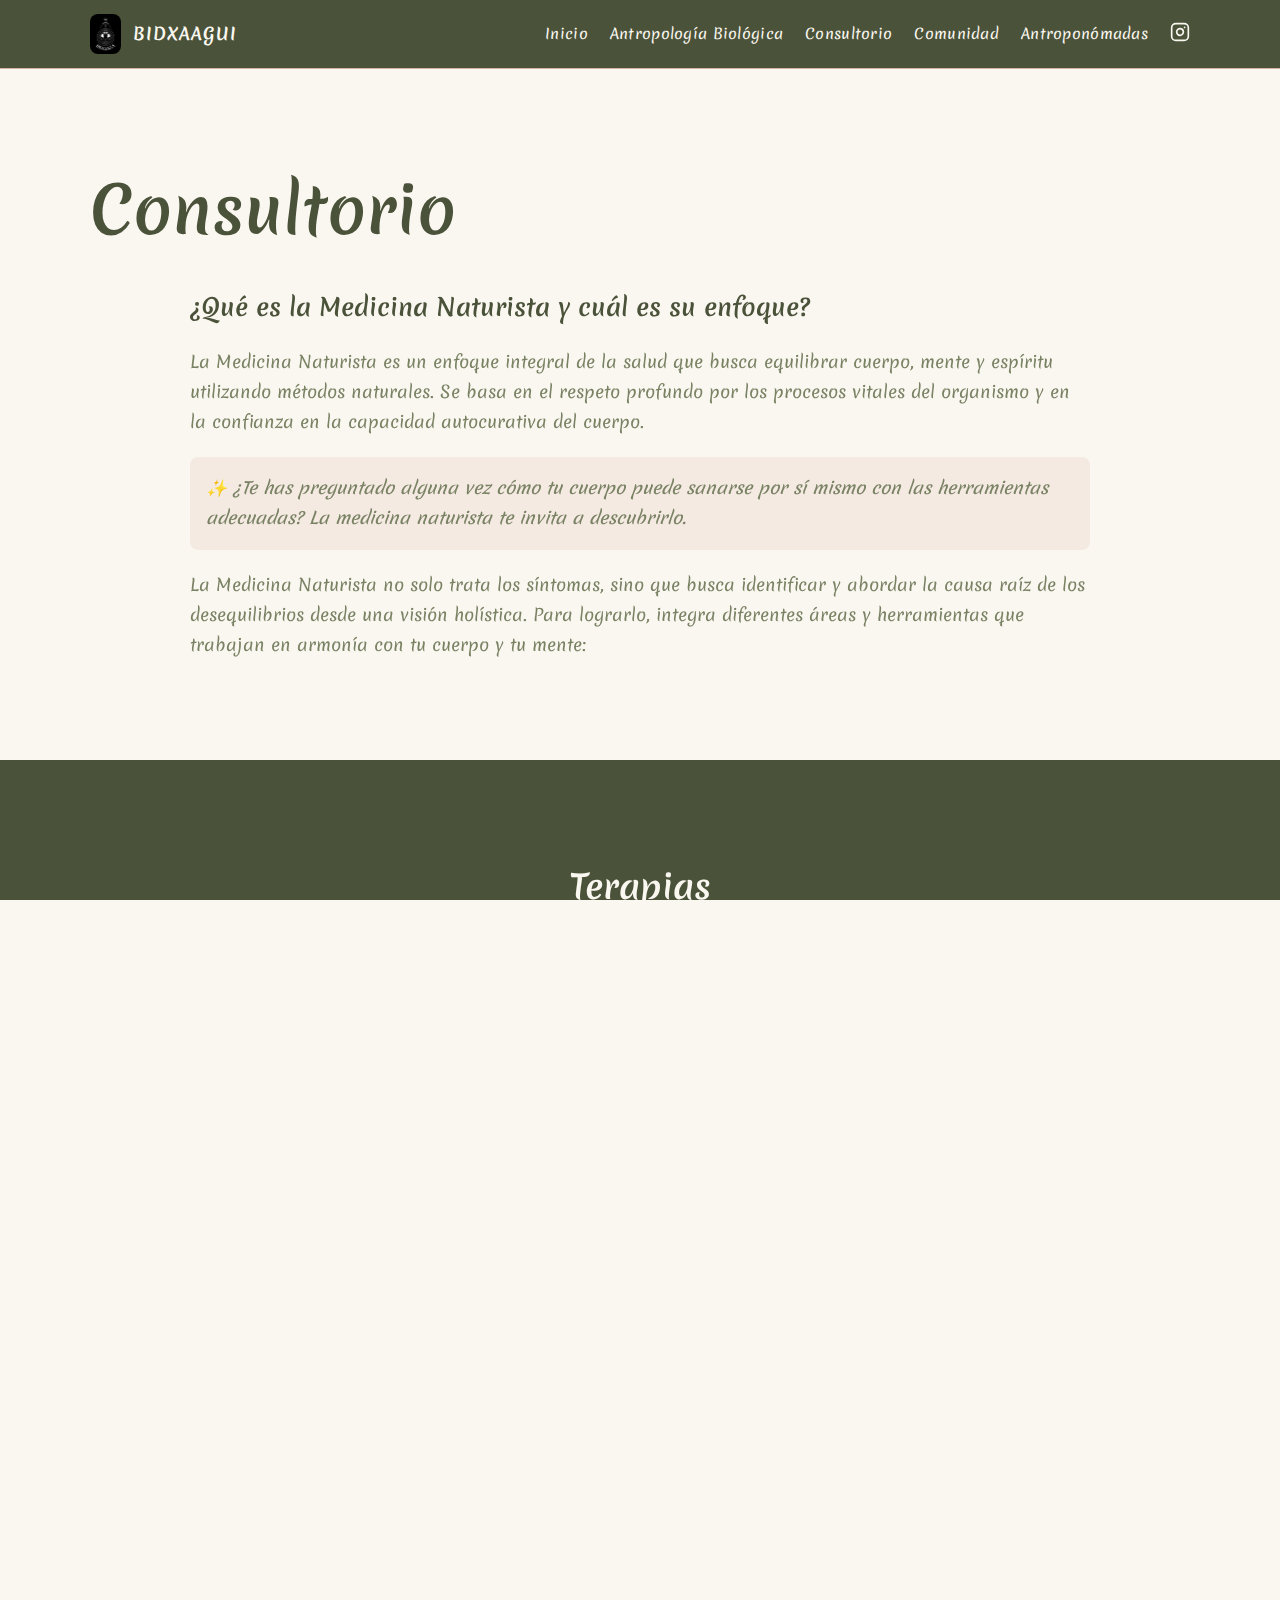
<file: consultorio.html>
<!DOCTYPE html>
<html lang="es">
  <head>
    <meta charset="utf-8" />
    <meta name="viewport" content="width=device-width, initial-scale=1" />
    <title>Consultorio – BIDXAAGUI</title>
    <meta name="description" content="Sesiones de medicina naturista y acompañamiento personalizado.">
    <link rel="preconnect" href="https://fonts.googleapis.com">
    <link rel="preconnect" href="https://fonts.gstatic.com" crossorigin>
    <link href="https://fonts.googleapis.com/css2?family=Merienda:wght@300;400;500;600;700&display=swap" rel="stylesheet">
    <link rel="stylesheet" href="styles.css" />
  </head>
  <body>
    <a class="skip-link" href="#main">Saltar al contenido</a>

    <!-- Color Customizer -->
    <div class="theme-selector" id="themeSelector">
      <button class="theme-toggle" id="themeToggle" aria-label="Personalizar colores">
        <svg width="20" height="20" viewBox="0 0 24 24" fill="none" stroke="currentColor" stroke-width="2">
          <circle cx="12" cy="12" r="10"></circle>
          <path d="M12 2a7 7 0 1 0 10 10"></path>
        </svg>
      </button>
      <div class="theme-panel" id="themePanel">
        <h3>Personalizar colores</h3>
        
        <div class="preset-buttons">
          <button class="preset-btn" data-preset="sage">Salvia</button>
          <button class="preset-btn" data-preset="terracotta">Terracota</button>
          <button class="preset-btn" data-preset="lavender">Lavanda</button>
          <button class="preset-btn" data-preset="ocean">Océano</button>
          <button class="preset-btn" data-preset="sand">Arena</button>
          <button class="preset-btn" data-preset="rose">Rosa</button>
        </div>

        <div class="color-controls">
          <div class="color-control">
            <label for="colorBg">Fondo principal</label>
            <input type="color" id="colorBg" value="#faf7f0" />
          </div>
          <div class="color-control">
            <label for="colorBgAlt">Fondo alternativo</label>
            <input type="color" id="colorBgAlt" value="#e8e6d8" />
          </div>
          <div class="color-control">
            <label for="colorText">Texto primario</label>
            <input type="color" id="colorText" value="#4a5239" />
          </div>
          <div class="color-control">
            <label for="colorMuted">Texto secundario</label>
            <input type="color" id="colorMuted" value="#7a8264" />
          </div>
          <div class="color-control">
            <label for="colorAccent">Acento</label>
            <input type="color" id="colorAccent" value="#b85c3c" />
          </div>
          <div class="color-control">
            <label for="colorCard">Tarjetas</label>
            <input type="color" id="colorCard" value="#ffffff" />
          </div>
          <div class="color-control">
            <label for="colorLine">Bordes</label>
            <input type="color" id="colorLine" value="#d4b5a8" />
          </div>
        </div>

        <button class="reset-btn" id="resetColors">Restaurar predeterminado</button>
      </div>
    </div>

    <header class="site-header" role="banner">
      <div class="container header-inner">
        <a href="index.html" class="brand" aria-label="BIDXAAGUI Home">
          <img src="assets/images/downloads/logo-blanco-2.jpg" alt="BIDXAAGUI Logo" class="brand-logo">
          BIDXAAGUI
        </a>
        <button class="menu-toggle" aria-expanded="false" aria-controls="site-nav">Menu</button>
        <nav id="site-nav" class="site-nav" role="navigation">
          <ul>
            <li><a href="index.html">Inicio</a></li>
            <li><a href="antropologia-fisica.html">Antropología Biológica</a></li>
            <li><a href="consultorio.html">Consultorio</a></li>
            <li><a href="comunidad.html">Comunidad</a></li>
            <li><a href="antroponomadas.html">Antroponómadas</a></li>
            <li><a href="https://www.instagram.com/bidxaagui/" target="_blank" rel="noopener" aria-label="Instagram">
              <svg width="20" height="20" viewBox="0 0 24 24" fill="none" stroke="currentColor" stroke-width="2" stroke-linecap="round" stroke-linejoin="round"><rect x="2" y="2" width="20" height="20" rx="5" ry="5"></rect><path d="M16 11.37A4 4 0 1 1 12.63 8 4 4 0 0 1 16 11.37z"></path><line x1="17.5" y1="6.5" x2="17.51" y2="6.5"></line></svg>
            </a></li>
          </ul>
        </nav>
      </div>
    </header>

    <main id="main">
      <!-- Introducción -->
      <section class="section">
        <div class="container">
          <div class="section-head">
            <h1>Consultorio</h1>
            <div class="intro-content">
              <h2>¿Qué es la Medicina Naturista y cuál es su enfoque?</h2>
              <p>La Medicina Naturista es un enfoque integral de la salud que busca equilibrar cuerpo, mente y espíritu utilizando métodos naturales. Se basa en el respeto profundo por los procesos vitales del organismo y en la confianza en la capacidad autocurativa del cuerpo.</p>
              <p class="highlight-text">✨ ¿Te has preguntado alguna vez cómo tu cuerpo puede sanarse por sí mismo con las herramientas adecuadas? La medicina naturista te invita a descubrirlo.</p>
              <p>La Medicina Naturista no solo trata los síntomas, sino que busca identificar y abordar la causa raíz de los desequilibrios desde una visión holística. Para lograrlo, integra diferentes áreas y herramientas que trabajan en armonía con tu cuerpo y tu mente:</p>
            </div>
          </div>
        </div>
      </section>

      <!-- Terapias -->
      <section class="section section-alt">
        <div class="container">
          <h2 style="text-align: center; margin-bottom: 40px; color: var(--text-light);">Terapias</h2>
          
          <!-- Las cards se generan dinámicamente con JavaScript -->
          <div class="therapies-grid"></div>
        </div>
      </section>

      <!-- Sesiones -->
      <section class="section">
        <div class="container">
          <h2 style="text-align: center; margin-bottom: 40px;">Sesiones</h2>
          <div class="grid cards">
            <article class="card card-expanded">
              <h3>Consulta Inicial</h3>
              <p>La consulta inicial es un espacio de diagnóstico y acercamiento, donde se busca conocer tu historia de salud, hábitos y objetivos personales.</p>
              <p><strong>Normalmente incluye:</strong></p>
              <ul class="card-list">
                <li>🌿 Iridología u otras evaluaciones naturistas</li>
                <li>📝 Cuestionario breve sobre tu salud y estilo de vida</li>
              </ul>
              <p>El objetivo es diseñar un plan de desintoxicación inicial personalizado, que se adapte a tus necesidades y potencie tu bienestar integral.</p>
              <p class="card-highlight">✨ Esta primera consulta es el primer paso para entender tu cuerpo, reconectar con tu energía y establecer un camino hacia la salud natural.</p>
              <a href="#agendar" class="link">Solicitar</a>
            </article>
            <article class="card card-expanded">
              <h3>Consultas de Seguimiento</h3>
              <p>En las consultas de seguimiento, se realiza:</p>
              <ul class="card-list">
                <li>🔹 Ajuste y continuidad del plan según tu evolución y necesidades.</li>
                <li>🔹 Atención a padecimientos específicos, identificando áreas que requieren cuidado adicional.</li>
                <li>🔹 Propuesta de terapias complementarias para potenciar tu bienestar integral.</li>
              </ul>
              <p class="card-highlight">✨ Estas consultas permiten acompañar tu proceso de manera personalizada, asegurando que cada paso contribuya a tu salud física, emocional y energética.</p>
              <a href="#agendar" class="link">Agendar</a>
            </article>
            <article class="card card-expanded">
              <h3>Asesoría Express / Consultas en Línea</h3>
              <p>La Asesoría Express o consultas en línea son espacios breves y prácticos para:</p>
              <ul class="card-list">
                <li>❓ Resolver dudas puntuales sobre hábitos, productos o terapias</li>
                <li>🌿 Dar seguimiento y acompañamiento virtual a ciertos tratamientos</li>
                <li>⏱ Ofrecer orientación rápida y personalizada sin necesidad de desplazamiento</li>
              </ul>
              <p class="card-highlight">✨ Ideal para mantener tu bienestar al día y recibir apoyo profesional desde cualquier lugar, adaptándose a tu ritmo de vida.</p>
              <a href="#agendar" class="link">Coordinar</a>
            </article>
          </div>
        </div>
      </section>

      <!-- Sobre BIDXAAGUI -->
      <section class="section section-alt">
        <div class="container about">
          <div class="about-text">
            <h2 style="text-align: center;">Sobre BIDXAAGUI</h2>
            <p>Nuestro enfoque integra saberes tradicionales con prácticas contemporáneas de salud, siempre desde el respeto por la naturaleza y el cuerpo.</p>
            <p>Trabajamos con educación para la salud, plantas medicinales y hábitos sustentables para acompañarte a tu propio ritmo.</p>
            
            <h3 style="margin-top: 32px; margin-bottom: 16px; color: var(--text-light);">Prácticas de Autocuidado</h3>
            <p style="font-size: 0.95rem;">El autocuidado es fundamental para mantener el bienestar físico, mental y emocional. Algunas prácticas clave incluyen:</p>
            <ul class="autocuidado-list">
              <li>🌞 Caminar al aire libre y recibir la luz del sol para vitalizar el cuerpo y fortalecer el sistema inmunológico.</li>
              <li>🌬 Respirar conscientemente, conectando con el presente y reduciendo el estrés.</li>
              <li>🛌 Dormir con calidad, permitiendo la regeneración y recuperación del organismo.</li>
              <li>🧘‍♀ Practicar yoga y otras disciplinas corporales que integren cuerpo y mente.</li>
              <li>🌱 Formar hábitos conscientes, desde la alimentación hasta la organización de la vida diaria.</li>
              <li>🧠 Tomar terapia psicológica con un profesional de la salud mental, fortaleciendo la resiliencia y el equilibrio emocional.</li>
              <li>🤝 Crear y mantener redes de apoyo seguras y estables, fomentando contención, conexión y soporte emocional.</li>
            </ul>
            <p class="autocuidado-highlight">✨ Incorporar estas prácticas en la rutina diaria potencia la energía vital, fortalece la salud y promueve un equilibrio integral, recordando que el cuidado de uno mismo es parte esencial de la vida humana.</p>
          </div>
          <div class="about-media">
            <img src="assets/images/downloads/logo-color.jpg" alt="BIDXAAGUI Logo" style="width: 100%; height: auto; border-radius: 16px;">
          </div>
        </div>
      </section>

      <!-- Nota Importante -->
      <section class="section">
        <div class="container">
          <div class="nota-importante">
            <h3>Nota Importante</h3>
            <p>La información presentada en este sitio no reemplaza las consultas médicas ni la opinión de profesionales de la salud.</p>
            <p>Siempre es recomendable acudir a tu médico o especialista de confianza ante cualquier síntoma, duda o tratamiento.</p>
            <p class="nota-highlight">✨ Esta información tiene fines educativos y de bienestar, complementando tu cuidado personal y fomentando hábitos saludables, pero no sustituye la atención profesional.</p>
          </div>
        </div>
      </section>

      <!-- Call to Action - Agendar -->
      <section id="agendar" class="section cta-section">
        <div class="container">
          <div class="cta-content">
            <h2>¿Lista para dar el primer paso?</h2>
            <p>Agenda tu cita o explora más sobre nuestros servicios</p>
            <div class="cta-buttons">
              <a href="https://bidxaagui.setmore.com/?fbclid=PAZnRzaANJnGVleHRuA2FlbQIxMQABpyU0hVFYLIeHFXvzvyPwPErcVgrPXJWDyrMLj4d_1H2xJdvG23s0XPfmTGo1_aem_I5PICeII_EOMmgRTWGkuNw&instant_experiences_enabled=true" target="_blank" rel="noopener" class="cta-btn cta-primary">
                <svg width="24" height="24" viewBox="0 0 24 24" fill="none" stroke="currentColor" stroke-width="2">
                  <rect x="3" y="4" width="18" height="18" rx="2" ry="2"></rect>
                  <line x1="16" y1="2" x2="16" y2="6"></line>
                  <line x1="8" y1="2" x2="8" y2="6"></line>
                  <line x1="3" y1="10" x2="21" y2="10"></line>
                </svg>
                Más Información en Setmore
              </a>
              <a href="https://linktr.ee/nk.iridologia" target="_blank" rel="noopener" class="cta-btn cta-secondary">
                <svg width="24" height="24" viewBox="0 0 24 24" fill="none" stroke="currentColor" stroke-width="2">
                  <circle cx="12" cy="12" r="10"></circle>
                  <line x1="12" y1="8" x2="12" y2="12"></line>
                  <line x1="12" y1="16" x2="12.01" y2="16"></line>
                </svg>
                Agenda tu Cita en Linktree
              </a>
            </div>
          </div>
        </div>
      </section>
    </main>

    <footer class="site-footer" role="contentinfo">
      <div class="container footer-inner">
        <div>© <span id="year"></span> BIDXAAGUI</div>
        <div class="footer-links">
          <a href="index.html">Inicio</a>
          <a href="antropologia-fisica.html">Antropología Biológica</a>
          <a href="consultorio.html">Consultorio</a>
          <a href="comunidad.html">Comunidad</a>
          <a href="antroponomadas.html">Antroponómadas</a>
        </div>
      </div>
    </footer>

    <script src="script.js"></script>
    <script src="therapies-data.js"></script>
    <script src="therapies-modal.js"></script>
  </body>
</html>
</file>
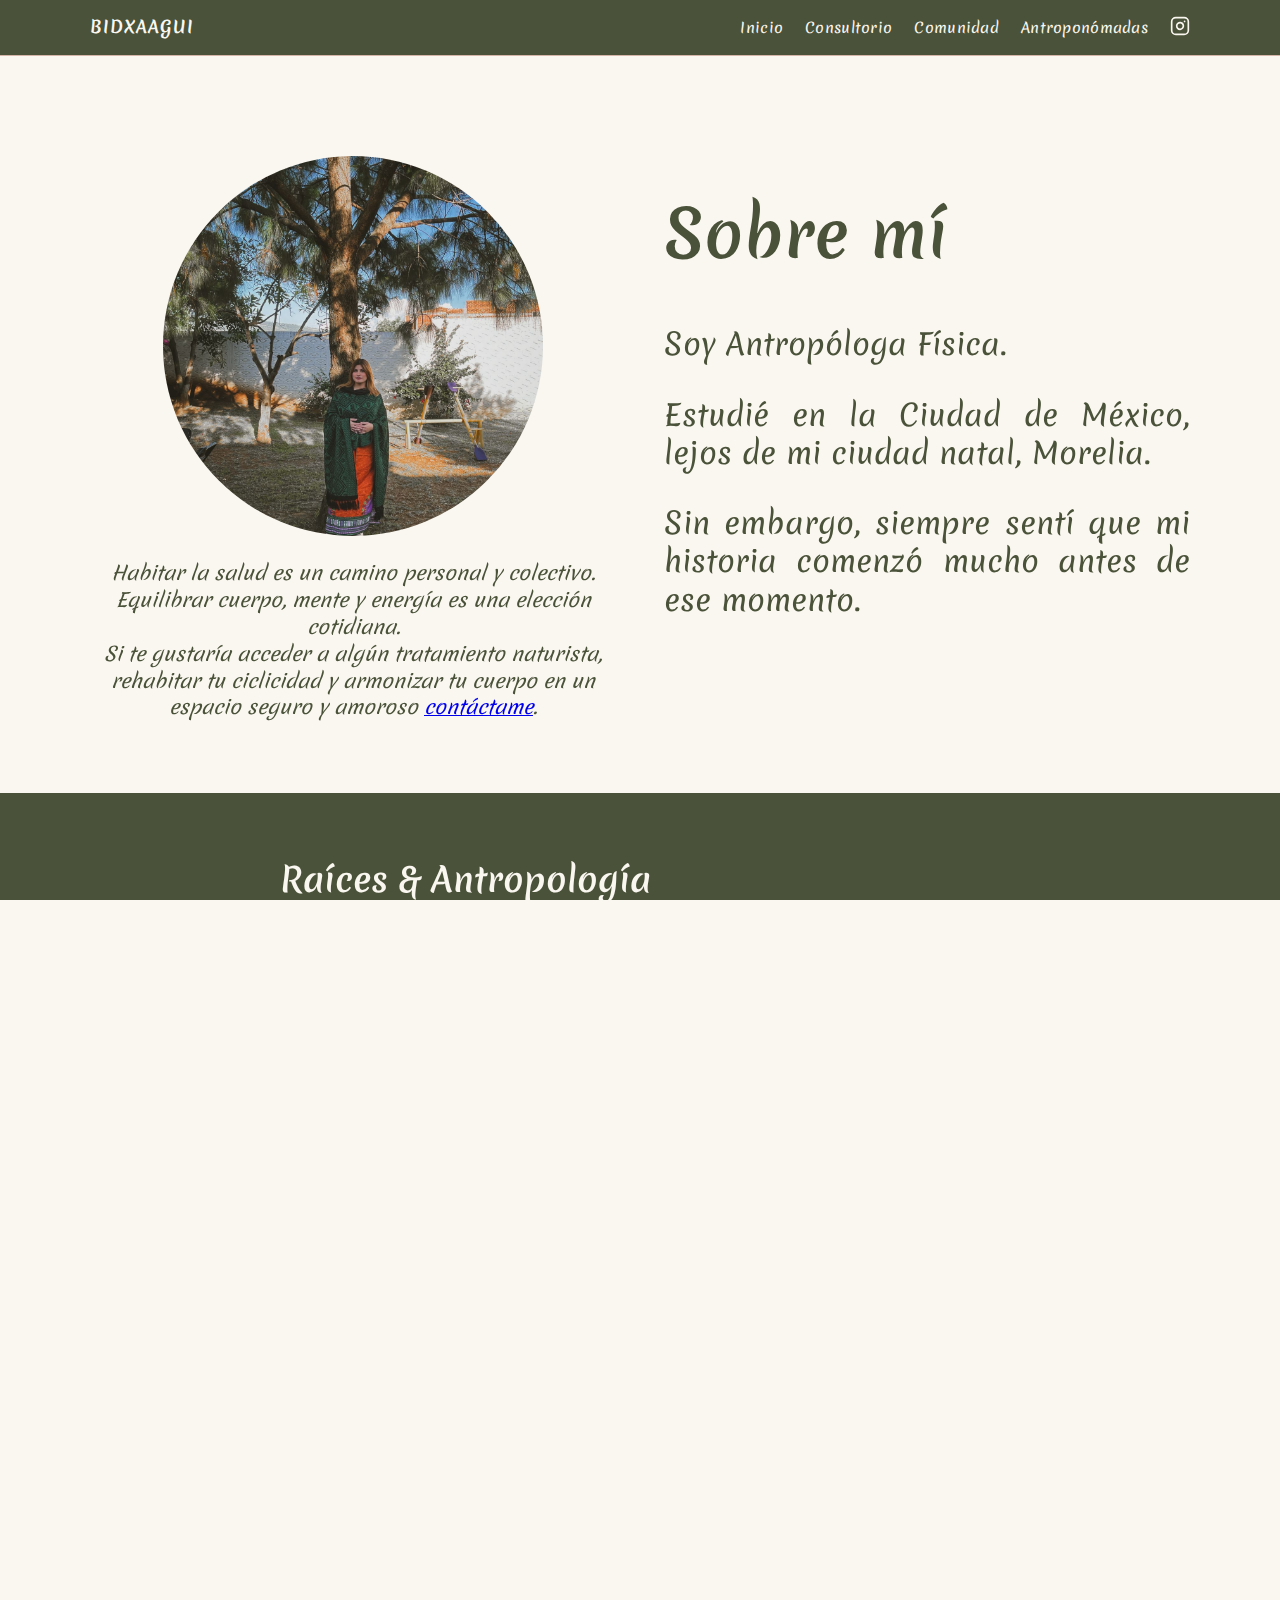
<file: index-v2.html>
<!DOCTYPE html>
<html lang="es">
  <head>
    <meta charset="utf-8" />
    <meta name="viewport" content="width=device-width, initial-scale=1" />
    <title>BIDXAAGUI – Medicina Naturista</title>
    <meta name="description" content="BIDXAAGUI Medicina Naturista. Sesiones, cursos y recursos de bienestar integral.">
    <link rel="preconnect" href="https://fonts.googleapis.com">
    <link rel="preconnect" href="https://fonts.gstatic.com" crossorigin>
    <link href="https://fonts.googleapis.com/css2?family=Merienda:wght@300;400;500;600;700&display=swap" rel="stylesheet">
    <link rel="stylesheet" href="styles.css" />
  </head>
  <body>
    <a class="skip-link" href="#main">Saltar al contenido</a>

    <!-- Color Customizer -->
    <div class="theme-selector" id="themeSelector">
      <button class="theme-toggle" id="themeToggle" aria-label="Personalizar colores">
        <svg width="20" height="20" viewBox="0 0 24 24" fill="none" stroke="currentColor" stroke-width="2">
          <circle cx="12" cy="12" r="10"></circle>
          <path d="M12 2a7 7 0 1 0 10 10"></path>
        </svg>
      </button>
      <div class="theme-panel" id="themePanel">
        <h3>Personalizar colores</h3>
        
        <div class="preset-buttons">
          <button class="preset-btn" data-preset="sage">Salvia</button>
          <button class="preset-btn" data-preset="terracotta">Terracota</button>
          <button class="preset-btn" data-preset="lavender">Lavanda</button>
          <button class="preset-btn" data-preset="ocean">Océano</button>
          <button class="preset-btn" data-preset="sand">Arena</button>
          <button class="preset-btn" data-preset="rose">Rosa</button>
        </div>

        <div class="color-controls">
          <div class="color-control">
            <label for="colorBg">Fondo principal</label>
            <input type="color" id="colorBg" value="#faf7f0" />
          </div>
          <div class="color-control">
            <label for="colorBgAlt">Fondo alternativo</label>
            <input type="color" id="colorBgAlt" value="#c8b8a0" />
          </div>
          <div class="color-control">
            <label for="colorText">Texto primario</label>
            <input type="color" id="colorText" value="#4a5239" />
          </div>
          <div class="color-control">
            <label for="colorMuted">Texto secundario</label>
            <input type="color" id="colorMuted" value="#7a8264" />
          </div>
          <div class="color-control">
            <label for="colorAccent">Acento</label>
            <input type="color" id="colorAccent" value="#b85c3c" />
          </div>
          <div class="color-control">
            <label for="colorCard">Tarjetas</label>
            <input type="color" id="colorCard" value="#ffffff" />
          </div>
          <div class="color-control">
            <label for="colorLine">Bordes</label>
            <input type="color" id="colorLine" value="#d4b5a8" />
          </div>
        </div>

        <button class="reset-btn" id="resetColors">Restaurar predeterminado</button>
      </div>
    </div>

    <header class="site-header" role="banner">
      <div class="container header-inner">
        <a href="index-v2.html" class="brand" aria-label="BIDXAAGUI Home">BIDXAAGUI</a>
        <button class="menu-toggle" aria-expanded="false" aria-controls="site-nav">Menu</button>
        <nav id="site-nav" class="site-nav" role="navigation">
          <ul>
            <li><a href="index-v2.html">Inicio</a></li>
            <li><a href="consultorio.html">Consultorio</a></li>
            <li><a href="comunidad.html">Comunidad</a></li>
            <li><a href="antroponomadas.html">Antroponómadas</a></li>
            <li><a href="https://www.instagram.com/bidxaagui/" target="_blank" rel="noopener" aria-label="Instagram">
              <svg width="20" height="20" viewBox="0 0 24 24" fill="none" stroke="currentColor" stroke-width="2" stroke-linecap="round" stroke-linejoin="round"><rect x="2" y="2" width="20" height="20" rx="5" ry="5"></rect><path d="M16 11.37A4 4 0 1 1 12.63 8 4 4 0 0 1 16 11.37z"></path><line x1="17.5" y1="6.5" x2="17.51" y2="6.5"></line></svg>
            </a></li>
          </ul>
        </nav>
      </div>
    </header>

    <main id="main">
      <!-- Hero Section -->
      <section id="home" class="hero">
        <div class="container hero-layout">
          <div class="hero-left">
            <div class="hero-image">
              <img src="assets/images/profile.jpg" alt="Fundadora de BIDXAAGUI" />
            </div>
            <blockquote class="hero-quote">
              Habitar la salud es un camino personal y colectivo. Equilibrar cuerpo, mente y energía es una elección cotidiana.<br>
              Si te gustaría acceder a algún tratamiento naturista, rehabitar tu ciclicidad y armonizar tu cuerpo en un espacio seguro y amoroso <a href="consultorio.html">contáctame</a>.</blockquote>
          </div>
          <div class="hero-right">
            <h1 style="margin-bottom: 24px;">Sobre mí</h1>
            <p>Soy Antropóloga Física.<br></p>
            <p>Estudié en la Ciudad de México, lejos de mi ciudad natal, Morelia.<br></p>
            <p>Sin embargo, siempre sentí que mi historia comenzó mucho antes de ese momento.</p>
          </div>
        </div>
      </section>

      <!-- Raíces & Antropología Section -->
      <section class="section section-alt bio-section">
        <div class="container bio-layout wide-content">
          <div class="bio-icon">
            <svg width="80" height="80" viewBox="0 0 24 24" fill="none" stroke="currentColor" stroke-width="1.5">
              <path d="M12 2v20M12 2c-1.5 3-4 4-7 4M12 2c1.5 3 4 4 7 4M12 22c-2-2-4-3-7-3M12 22c2-2 4-3 7-3"></path>
              <circle cx="12" cy="12" r="3"></circle>
            </svg>
          </div>
          <div class="bio-content">
            <h2>Raíces & Antropología</h2>
            <p>Mi abuela es <strong>zapoteca</strong>, originaria del <strong>Istmo de Tehuantepec, Oaxaca</strong>, y mis padres viajaron desde tierras y culturas muy distintas para encontrarse.</p>
            <p>Soy apasionada de la lectura, de las ciencias y también de las artes. Siempre me ha interesado el <strong>mundo holístico</strong> y la comprensión del ser humano desde la <strong>antropología física</strong>, donde <strong>biología y cultura</strong> no se contraponen, sino que se entrelazan como un tejido inseparable, producto de la supervivencia y la adaptación en cada nicho ecológico.</p>
          </div>
        </div>
      </section>

      <!-- Naturismo Section -->
      <section class="section bio-section">
        <div class="container bio-layout wide-content reverse">
          <div class="bio-content">
            <h2>Formación Naturista</h2>
            <p>Fui invitada a estudiar <strong>naturismo</strong> por un doctor con más de 50 años de trayectoria, quien me instruyó en un enfoque que integra <strong>terapias indígenas mexicanas y terapias alemanas</strong>. Con el tiempo, mis estudios se enriquecieron a través de diversas escuelas, hasta convertirme en <strong>Terapeuta Naturista y Menstrual</strong>. Mi enfoque es orgánico y metodológico, sin dejar de lado la variabilidad y el contexto colectivo e individual de cada consultante.</p>
            <p>Mi camino personal y académico me ha llevado a enfocarme en la <strong>salud de la mujer</strong>, ya que comparto con colegas, amigas y familias de diferentes tierras experiencias y padecimientos que nos han unido en la búsqueda de bienestar.</p>
          </div>
          <div class="bio-icon">
            <svg width="80" height="80" viewBox="0 0 24 24" fill="none" stroke="currentColor" stroke-width="1.5">
              <path d="M12 2C9 2 7 4 7 7c0 2.5 2 4 5 9 3-5 5-6.5 5-9 0-3-2-5-5-5z"></path>
              <path d="M12 22v-6M8 18c-2 0-3 1-3 2h14c0-1-1-2-3-2"></path>
            </svg>
          </div>
        </div>
      </section>

      <!-- Tecnología Section -->
      <section class="section section-alt2 bio-section">
        <div class="container bio-layout wide-content">
          <div class="bio-icon">
            <svg width="80" height="80" viewBox="0 0 24 24" fill="none" stroke="currentColor" stroke-width="1.5">
              <rect x="2" y="3" width="20" height="14" rx="2"></rect>
              <path d="M8 21h8M12 17v4"></path>
              <path d="M7 10l3 3-3 3M13 10h4"></path>
            </svg>
          </div>
          <div class="bio-content">
            <h2>Tecnología & Ciencia</h2>
            <p>Me apasionan también los temas de <strong>tecnología</strong>, y busco motivar a las <strong>mujeres</strong> a conectarse con un mundo que durante mucho tiempo se nos negó: la <strong>computación cuántica, la programación y la demografía</strong> son pasiones que complementan mi trabajo y mi aprendizaje constante.</p>
          </div>
        </div>
      </section>

      <!-- Comunidad Section -->
      <section class="section section-alt bio-section">
        <div class="container bio-layout wide-content reverse">
          <div class="bio-content">
            <h2>Redes & Comunidad</h2>
            <p>A lo largo de mi trayectoria he colaborado y creado <strong>redes de mujeres terapeutas y antropólogas</strong>, quienes se han convertido en amigas y en parte fundamental de proyectos que trascienden lo lucrativo. Estos proyectos siguen la visión de <strong>hacer comunidad, aprender y tejer redes</strong> dentro del gran tejido social, buscando igualdad, escucha y acompañamiento colectivo.</p>
            <p>Hoy comparto este espacio como un intento de generar <strong>comunidad también en lo virtual</strong>, que después de la pandemia se ha convertido en un nuevo nicho de escucha, diálogo y conexión. Desde la <strong>netnografía</strong>, se abren caminos para acercarse a otras realidades y nuevas comunidades.</p>
          </div>
          <div class="bio-icon">
            <svg width="80" height="80" viewBox="0 0 24 24" fill="none" stroke="currentColor" stroke-width="1.5">
              <circle cx="9" cy="7" r="3"></circle>
              <circle cx="15" cy="7" r="3"></circle>
              <circle cx="12" cy="14" r="3"></circle>
              <path d="M9 10c-2 0-4 1.5-4 4v2h8M15 10c2 0 4 1.5 4 4v2h-8"></path>
            </svg>
          </div>
        </div>
      </section>

      <!-- Contact Section -->
      <section id="contacto" class="section">
        <div class="container contact">
          <div>
            <h2>Contacto</h2>
            <p>¿Listx para empezar? Escríbenos por Instagram o déjanos tus datos para que te contactemos.</p>
            <ul class="contact-list">
              <li><a href="https://www.instagram.com/bidxaagui/" target="_blank" rel="noopener">@bidxaagui</a></li>
            </ul>
          </div>
          <form class="contact-form" onsubmit="event.preventDefault(); alert('Gracias, te contactaremos pronto.');">
            <label>Nombre<input required type="text" name="name" placeholder="Tu nombre" /></label>
            <label>Email<input required type="email" name="email" placeholder="tu@email" /></label>
            <label>Mensaje<textarea required name="message" rows="4" placeholder="Cuéntame en qué te puedo ayudar"></textarea></label>
            <button class="btn btn-primary" type="submit">Enviar</button>
          </form>
        </div>
      </section>
    </main>

    <footer class="site-footer" role="contentinfo">
      <div class="container footer-inner">
        <div>© <span id="year"></span> BIDXAAGUI</div>
        <div class="footer-links">
          <a href="index-v2.html">Inicio</a>
          <a href="consultorio.html">Consultorio</a>
          <a href="comunidad.html">Comunidad</a>
          <a href="antroponomadas.html">Antroponómadas</a>
        </div>
      </div>
    </footer>

    <script src="script.js"></script>
  </body>
</html>
</file>
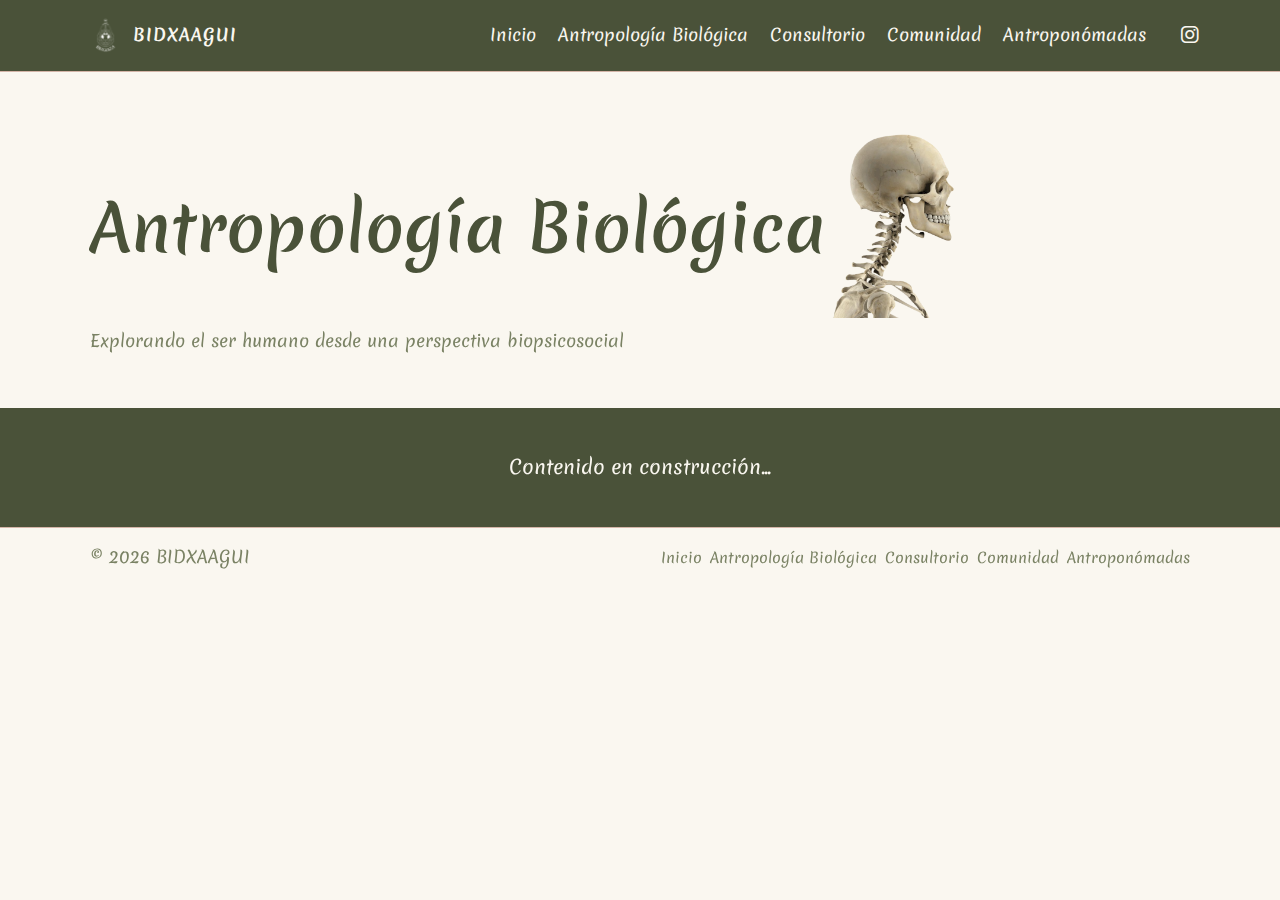
<file: pages/antropologia-fisica.html>
<!DOCTYPE html>
<html lang="es">
  <head>
    <meta charset="utf-8" />
    <meta name="viewport" content="width=device-width, initial-scale=1" />
    <title>BIDXAAGUI – Antropología Biológica</title>
    <meta name="description" content="Explorando el ser humano desde una perspectiva biopsicosocial.">
    <link rel="preconnect" href="https://fonts.googleapis.com">
    <link rel="preconnect" href="https://fonts.gstatic.com" crossorigin>
    <link href="https://fonts.googleapis.com/css2?family=Merienda:wght@300;400;500;600;700&display=swap" rel="stylesheet">
    <link rel="stylesheet" href="https://cdnjs.cloudflare.com/ajax/libs/font-awesome/6.4.0/css/all.min.css">
    <link rel="stylesheet" href="../css/styles.css" />
  </head>
  <body>
    <a class="skip-link" href="#main">Saltar al contenido</a>

    <!-- Color Customizer -->
    <div class="theme-selector" id="themeSelector">
      <button class="theme-toggle" id="themeToggle" aria-label="Personalizar colores">
        <svg width="20" height="20" viewBox="0 0 24 24" fill="none" stroke="currentColor" stroke-width="2">
          <circle cx="12" cy="12" r="10"></circle>
          <path d="M12 2a7 7 0 1 0 10 10"></path>
        </svg>
      </button>
      <div class="theme-panel" id="themePanel">
        <h3>Personalizar colores</h3>
        
        <div class="preset-buttons">
          <button class="preset-btn" data-preset="sage">Salvia</button>
          <button class="preset-btn" data-preset="terracotta">Terracota</button>
          <button class="preset-btn" data-preset="lavender">Lavanda</button>
          <button class="preset-btn" data-preset="ocean">Océano</button>
          <button class="preset-btn" data-preset="sand">Arena</button>
          <button class="preset-btn" data-preset="rose">Rosa</button>
        </div>

        <div class="color-controls">
          <div class="color-control">
            <label for="colorBg">Fondo principal</label>
            <input type="color" id="colorBg" value="#faf7f0" />
          </div>
          <div class="color-control">
            <label for="colorBgAlt">Fondo alternativo</label>
            <input type="color" id="colorBgAlt" value="#c8b8a0" />
          </div>
          <div class="color-control">
            <label for="colorText">Texto primario</label>
            <input type="color" id="colorText" value="#4a5239" />
          </div>
          <div class="color-control">
            <label for="colorMuted">Texto secundario</label>
            <input type="color" id="colorMuted" value="#7a8264" />
          </div>
          <div class="color-control">
            <label for="colorAccent">Acento</label>
            <input type="color" id="colorAccent" value="#b85c3c" />
          </div>
          <div class="color-control">
            <label for="colorCard">Tarjetas</label>
            <input type="color" id="colorCard" value="#ffffff" />
          </div>
          <div class="color-control">
            <label for="colorLine">Bordes</label>
            <input type="color" id="colorLine" value="#d4b5a8" />
          </div>
        </div>
        <button class="reset-btn" id="resetColors">Restaurar predeterminado</button>
      </div>
    </div>

    <header class="site-header" role="banner">
      <div class="container header-inner">
        <a href="../index.html" class="brand" aria-label="BIDXAAGUI Home">
          <img src="../assets/images/downloads/logo-transparente.png" alt="BIDXAAGUI Logo" class="brand-logo">
          BIDXAAGUI
        </a>
        <button class="menu-toggle" aria-expanded="false" aria-controls="site-nav">Menu</button>
        <nav id="site-nav" class="site-nav" role="navigation">
          <ul>
            <li><a href="../index.html">Inicio</a></li>
            <li><a href="antropologia-fisica.html">Antropología Biológica</a></li>
            <li><a href="consultorio.html">Consultorio</a></li>
            <li><a href="comunidad.html">Comunidad</a></li>
            <li><a href="antroponomadas.html">Antroponómadas</a></li>
            <li class="instagram-dropdown">
              <a href="#" class="instagram-toggle" aria-label="Instagram" aria-expanded="false">
                <i class="fab fa-instagram"></i>
              </a>
              <ul class="instagram-menu">
                <li>
                  <a href="https://www.instagram.com/bidxaagui/" target="_blank" rel="noopener">
                    <i class="fab fa-instagram"></i>
                    @bidxaagui
                  </a>
                </li>
                <li>
                  <a href="https://www.instagram.com/antroponomadas_2025revd/" target="_blank" rel="noopener">
                    <i class="fab fa-instagram"></i>
                    @antroponomadas_2025revd
                  </a>
                </li>
              </ul>
            </li>
          </ul>
        </nav>
      </div>
    </header>

    <main id="main">
      <section class="section">
        <div class="container">
          <div class="section-head">
            <h1 class="title-with-image">
              Antropología Biológica
              <img src="../assets/images/downloads/craneo.png" alt="Cráneo - Antropología Biológica" class="inline-skull" />
            </h1>
            <p>Explorando el ser humano desde una perspectiva biopsicosocial</p>
          </div>
        </div>
      </section>

      <!-- Contenido placeholder -->
      <section class="section section-alt">
        <div class="container">
          <p style="text-align: center; color: var(--text-light); font-size: 1.2rem;">Contenido en construcción...</p>
        </div>
      </section>
    </main>

    <footer class="site-footer" role="contentinfo">
      <div class="container footer-inner">
        <div>© <span id="year"></span> BIDXAAGUI</div>
        <div class="footer-links">
          <a href="../index.html">Inicio</a>
          <a href="antropologia-fisica.html">Antropología Biológica</a>
          <a href="consultorio.html">Consultorio</a>
          <a href="comunidad.html">Comunidad</a>
          <a href="antroponomadas.html">Antroponómadas</a>
        </div>
      </div>
    </footer>

    <script src="../js/script.js"></script>
  </body>
</html>
</file>
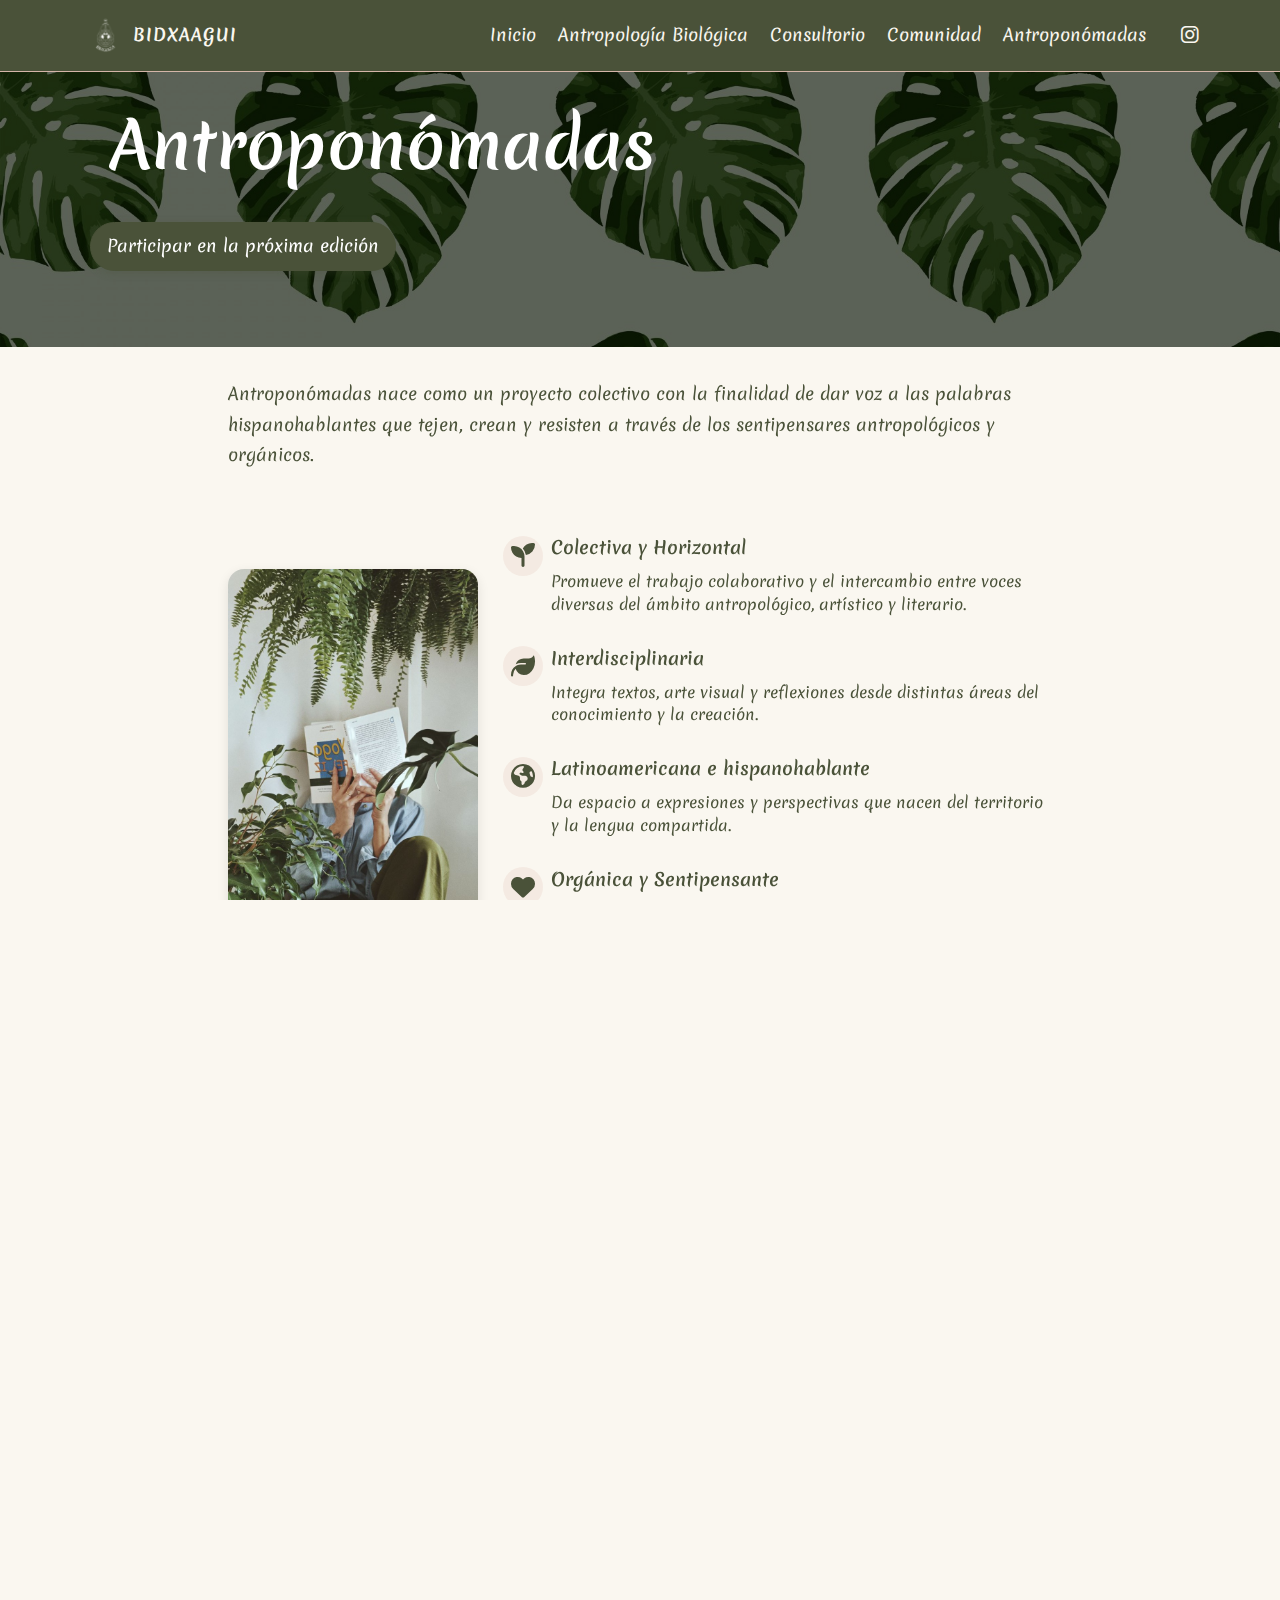
<file: pages/antroponomadas.html>
<!DOCTYPE html>
<html lang="es">
<head>
  <meta charset="utf-8">
  <meta name="viewport" content="width=device-width, initial-scale=1">
  <title>BIDXAAGUI – Antroponómadas</title>
  <meta name="description" content="Un espacio para la antropología crítica y la creación literaria.">
  <link rel="preconnect" href="https://fonts.googleapis.com">
  <link rel="preconnect" href="https://fonts.gstatic.com" crossorigin>
  <link href="https://fonts.googleapis.com/css2?family=Merienda:wght@300;400;500;600;700&display=swap" rel="stylesheet">
  <link rel="stylesheet" href="https://cdnjs.cloudflare.com/ajax/libs/font-awesome/6.4.0/css/all.min.css">
  <link rel="stylesheet" href="../css/styles.css">
</head>
  <body>
    <header class="site-header" role="banner">
      <div class="container header-inner">
        <a href="../index.html" class="brand" aria-label="BIDXAAGUI Home">
          <img src="../assets/images/downloads/logo-transparente.png" alt="BIDXAAGUI Logo" class="brand-logo">
          BIDXAAGUI
        </a>
        <button class="menu-toggle" aria-expanded="false" aria-controls="site-nav">Menu</button>
        <nav id="site-nav" class="site-nav" role="navigation">
          <ul>
            <li><a href="../index.html">Inicio</a></li>
            <li><a href="antropologia-fisica.html">Antropología Biológica</a></li>
            <li><a href="consultorio.html">Consultorio</a></li>
            <li><a href="comunidad.html">Comunidad</a></li>
            <li><a href="antroponomadas.html">Antroponómadas</a></li>
            <li class="instagram-dropdown">
              <a href="#" class="instagram-toggle" aria-label="Instagram" aria-expanded="false">
                <i class="fab fa-instagram"></i>
              </a>
              <ul class="instagram-menu">
                <li>
                  <a href="https://www.instagram.com/bidxaagui/" target="_blank" rel="noopener">
                    <i class="fab fa-instagram"></i>
                    @bidxaagui
                  </a>
                </li>
                <li>
                  <a href="https://www.instagram.com/antroponomadas_2025revd/" target="_blank" rel="noopener">
                    <i class="fab fa-instagram"></i>
                    @antroponomadas_2025revd
                  </a>
                </li>
              </ul>
            </li>
          </ul>
        </nav>
      </div>
    </header>

    <main id="main" style="margin-top: 74px;">
    <section class="section" style="padding: 0; margin-top: 0;">
      <div class="scroll-animate"
        style="position: relative; padding: 40px 0 60px; margin: -74px 0 32px; overflow: hidden;">
        <div
          style="position: absolute; top: 0; left: 0; right: 0; bottom: 0; background: url('../../assets/images/welcome-bg.jpg') no-repeat center center; background-size: cover; background-attachment: fixed; z-index: -1;">
        </div>
        <div
          style="position: absolute; top: 0; left: 0; right: 0; bottom: 0; background: rgba(0, 0, 0, 0.6); z-index: -1;">
        </div>
        <div class="container">
          <h1 style="margin: 0 0 16px 0; color: #fff; display: block; padding: 10px 20px; border-radius: 8px;">
            Antroponómadas
          </h1>
          <div style="margin-top: 32px;margin-bottom: 16px;">
            <a href="https://forms.gle/yyt7uG6QqtBu8hTdA" target="_blank" rel="noopener"
              class="btn btn-green btn-animated">Participar en la próxima edición</a>
          </div>
        </div>
      </div>
      <div class="container">

        <div class="antroponomadas-content scroll-animate">
          <p>Antroponómadas nace como un proyecto colectivo con la finalidad de dar voz a las palabras hispanohablantes
            que tejen, crean y resisten a través de los sentipensares antropológicos y orgánicos.</p>

          <div style="display: flex; gap: 25px; margin: 24px 0; align-items: center;">
            <div style="flex: 0 0 250px; display: flex; align-items: center; margin-bottom: 18%;">
              <img src="../assets/images/downloads/antroponomadas-image.jpg" alt="Antroponómadas" style="width: 100%; border-radius: 16px; box-shadow: 0 4px 12px rgba(0,0,0,0.1);">
            </div>
            <ul class="feature-list" style="flex: 1;">
            <li data-icon="seedling">
              <strong>Colectiva y Horizontal</strong>
              <p>Promueve el trabajo colaborativo y el intercambio entre voces diversas del ámbito antropológico, artístico y literario.</p>
            </li>
            <li data-icon="leaf">
              <strong>Interdisciplinaria</strong>
              <p>Integra textos, arte visual y reflexiones desde distintas áreas del conocimiento y la creación.</p>
            </li>
            <li data-icon="globe-americas">
              <strong>Latinoamericana e hispanohablante</strong>
              <p>Da espacio a expresiones y perspectivas que nacen del territorio y la lengua compartida.</p>
            </li>
            <li data-icon="heart">
              <strong>Orgánica y Sentipensante</strong>
              <p>Funde emoción y pensamiento, cuerpo y palabra, para explorar la experiencia humana desde lo sensible.</p>
            </li>
            <li data-icon="fist-raised">
              <strong>Crítica y Resistente</strong>
              <p>Cuestiona las estructuras dominantes y visibiliza formas alternativas de entender la cultura, la comunidad y el saber.</p>
            </li>
            <li data-icon="users">
              <strong>Comunitaria y Viva</strong>
              <p>Busca fortalecer el tejido social a través de la palabra, el arte y la memoria colectiva.</p>
            </li>
          </ul>
          </div>
            
          <p>💡 También es un lugar para morritas emprendedoras que quieran dar a conocer sus proyectos y compartirlos</p>
          <p class="cta-highlight">Si te gustaría formar parte de la próxima edición, accede al link para dejarnos tus
            datos y tu propuesta, así como para consultar las reglas y especificaciones.</p>
            
          </div>
          <div style="margin-top: 32px; margin-bottom: 16px; text-align: center;">
            <a href="https://www.instagram.com/antroponomadas_2025revd/" target="_blank" rel="noopener" class="btn btn-green btn-animated">
              <i class="fab fa-instagram" style="margin-right: 8px;"></i>
              Revisa nuestras ediciones anteriores y síguenos en Instagram: @antroponomadas_2025revd
            </a>
          </div>
      </div>
    </section>


    <section class="section section-alt">
      <div class="container">
        <h2>Ediciones anteriores</h2>
        <div class="grid gallery">
          <a class="gallery-item" href="#"><span>Edición 1</span></a>
          <a class="gallery-item" href="#"><span>Edición 2</span></a>
          <a class="gallery-item" href="#"><span>Edición 3</span></a>
          <a class="gallery-item" href="#"><span>Próximamente</span></a>
        </div>
      </div>
    </section>
  </main>

  <footer class="site-footer" role="contentinfo">
    <div class="container footer-inner">
      <div>© <span id="year"></span> BIDXAAGUI</div>
      <div class="footer-links">
        <a href="../index.html">Inicio</a>
        <a href="antropologia-fisica.html">Antropología Biológica</a>
        <a href="consultorio.html">Consultorio</a>
        <a href="comunidad.html">Comunidad</a>
        <a href="antroponomadas.html">Antroponómadas</a>
      </div>
    </div>
  </footer>

  <script src="../js/script.js"></script>
  <script src="../js/scroll-animations.js"></script>
</body>

</html>
</file>
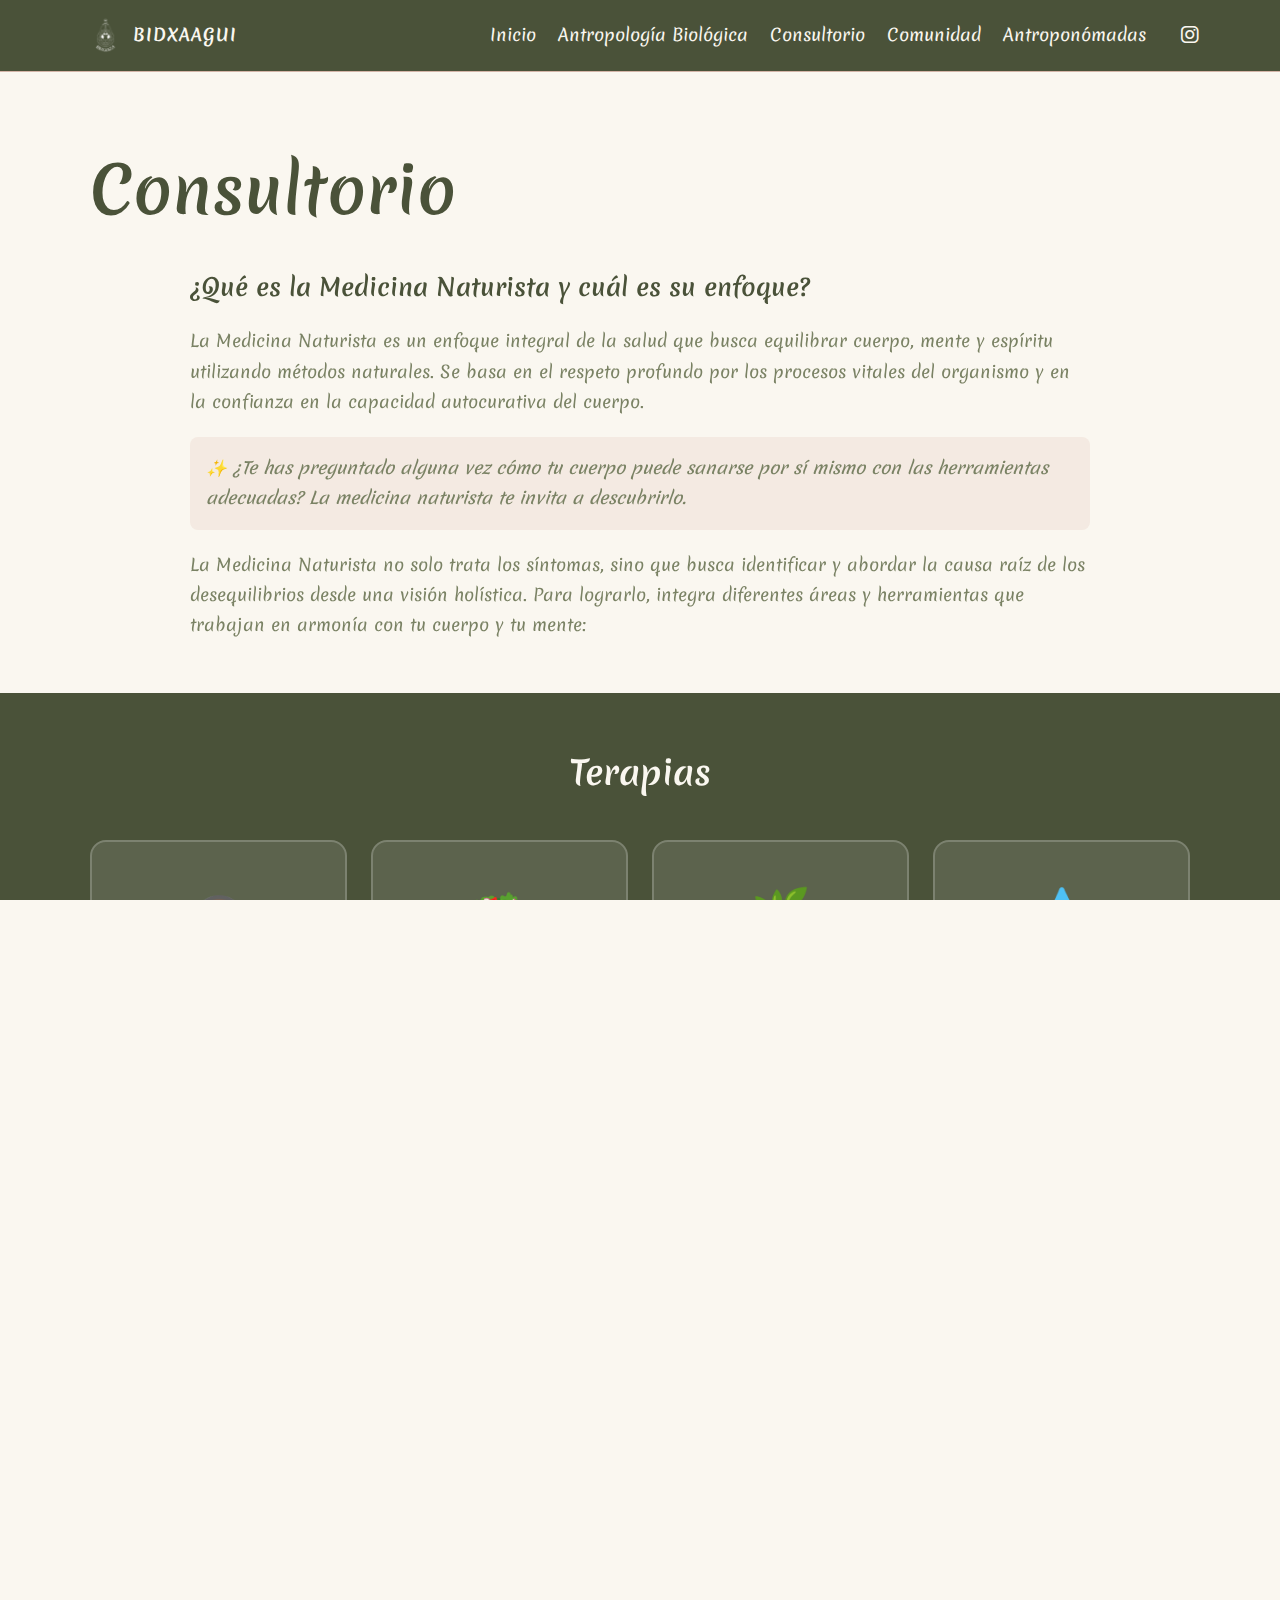
<file: pages/consultorio.html>
<!DOCTYPE html>
<html lang="es">
  <head>
    <meta charset="utf-8" />
    <meta name="viewport" content="width=device-width, initial-scale=1" />
    <title>Consultorio – BIDXAAGUI</title>
    <meta name="description" content="Sesiones de medicina naturista y acompañamiento personalizado.">
    <link rel="preconnect" href="https://fonts.googleapis.com">
    <link rel="preconnect" href="https://fonts.gstatic.com" crossorigin>
    <link href="https://fonts.googleapis.com/css2?family=Merienda:wght@300;400;500;600;700&display=swap" rel="stylesheet">
    <link rel="stylesheet" href="https://cdnjs.cloudflare.com/ajax/libs/font-awesome/6.4.0/css/all.min.css" />
    <link rel="stylesheet" href="../css/styles.css" />
    <link rel="stylesheet" href="../css/buttons.css" />
    <link rel="stylesheet" href="../css/consultorio-animations.css" />
  </head>
  <body>
    <a class="skip-link" href="#main">Saltar al contenido</a>

    <!-- Color Customizer -->
    <div class="theme-selector" id="themeSelector">
      <button class="theme-toggle" id="themeToggle" aria-label="Personalizar colores">
        <svg width="20" height="20" viewBox="0 0 24 24" fill="none" stroke="currentColor" stroke-width="2">
          <circle cx="12" cy="12" r="10"></circle>
          <path d="M12 2a7 7 0 1 0 10 10"></path>
        </svg>
      </button>
      <div class="theme-panel" id="themePanel">
        <h3>Personalizar colores</h3>
        
        <div class="preset-buttons">
          <button class="preset-btn" data-preset="sage">Salvia</button>
          <button class="preset-btn" data-preset="terracotta">Terracota</button>
          <button class="preset-btn" data-preset="lavender">Lavanda</button>
          <button class="preset-btn" data-preset="ocean">Océano</button>
          <button class="preset-btn" data-preset="sand">Arena</button>
          <button class="preset-btn" data-preset="rose">Rosa</button>
        </div>

        <div class="color-controls">
          <div class="color-control">
            <label for="colorBg">Fondo principal</label>
            <input type="color" id="colorBg" value="#faf7f0" />
          </div>
          <div class="color-control">
            <label for="colorBgAlt">Fondo alternativo</label>
            <input type="color" id="colorBgAlt" value="#e8e6d8" />
          </div>
          <div class="color-control">
            <label for="colorText">Texto primario</label>
            <input type="color" id="colorText" value="#4a5239" />
          </div>
          <div class="color-control">
            <label for="colorMuted">Texto secundario</label>
            <input type="color" id="colorMuted" value="#7a8264" />
          </div>
          <div class="color-control">
            <label for="colorAccent">Acento</label>
            <input type="color" id="colorAccent" value="#b85c3c" />
          </div>
          <div class="color-control">
            <label for="colorCard">Tarjetas</label>
            <input type="color" id="colorCard" value="#ffffff" />
          </div>
          <div class="color-control">
            <label for="colorLine">Bordes</label>
            <input type="color" id="colorLine" value="#d4b5a8" />
          </div>
        </div>

        <button class="reset-btn" id="resetColors">Restaurar predeterminado</button>
      </div>
    </div>

    <header class="site-header" role="banner">
      <div class="container header-inner">
        <a href="../index.html" class="brand" aria-label="BIDXAAGUI Home">
          <img src="../assets/images/downloads/logo-transparente.png" alt="BIDXAAGUI Logo" class="brand-logo">
          BIDXAAGUI
        </a>
        <button class="menu-toggle" aria-expanded="false" aria-controls="site-nav">Menu</button>
        <nav id="site-nav" class="site-nav" role="navigation">
          <ul>
            <li><a href="../index.html">Inicio</a></li>
            <li><a href="antropologia-fisica.html">Antropología Biológica</a></li>
            <li><a href="consultorio.html">Consultorio</a></li>
            <li><a href="comunidad.html">Comunidad</a></li>
            <li><a href="antroponomadas.html">Antroponómadas</a></li>
            <li class="instagram-dropdown">
              <a href="#" class="instagram-toggle" aria-label="Instagram" aria-expanded="false">
                <i class="fab fa-instagram"></i>
              </a>
              <ul class="instagram-menu">
                <li>
                  <a href="https://www.instagram.com/bidxaagui/" target="_blank" rel="noopener">
                    <i class="fab fa-instagram"></i>
                    @bidxaagui
                  </a>
                </li>
                <li>
                  <a href="https://www.instagram.com/antroponomadas_2025revd/" target="_blank" rel="noopener">
                    <i class="fab fa-instagram"></i>
                    @antroponomadas_2025revd
                  </a>
                </li>
              </ul>
            </li>
          </ul>
        </nav>
      </div>
    </header>

    <main id="main">
      <!-- Introducción -->
      <section class="section">
        <div class="container">
          <div class="section-head animate-on-scroll">
            <h1>Consultorio</h1>
            <div class="intro-content">
              <h2>¿Qué es la Medicina Naturista y cuál es su enfoque?</h2>
              <p>La Medicina Naturista es un enfoque integral de la salud que busca equilibrar cuerpo, mente y espíritu utilizando métodos naturales. Se basa en el respeto profundo por los procesos vitales del organismo y en la confianza en la capacidad autocurativa del cuerpo.</p>
              <p class="highlight-text">✨ ¿Te has preguntado alguna vez cómo tu cuerpo puede sanarse por sí mismo con las herramientas adecuadas? La medicina naturista te invita a descubrirlo.</p>
              <p>La Medicina Naturista no solo trata los síntomas, sino que busca identificar y abordar la causa raíz de los desequilibrios desde una visión holística. Para lograrlo, integra diferentes áreas y herramientas que trabajan en armonía con tu cuerpo y tu mente:</p>
            </div>
          </div>
        </div>
      </section>

      <!-- Terapias -->
      <section class="section section-alt">
        <div class="container">
          <h2 style="text-align: center; margin-bottom: 40px; color: var(--text-light);">Terapias</h2>
          
          <!-- Las cards se generan dinámicamente con JavaScript -->
          <div class="therapies-grid"></div>
        </div>
      </section>

      <!-- Sesiones -->
      <section class="section">
        <div class="container">
          <h2 style="text-align: center; margin-bottom: 40px;">Sesiones</h2>
          <div class="grid cards">
            <article class="card card-expanded animate-on-scroll">
              <h3>Consulta Inicial</h3>
              <p>La consulta inicial es un espacio de diagnóstico y acercamiento, donde se busca conocer tu historia de salud, hábitos y objetivos personales.</p>
              <p><strong>Normalmente incluye:</strong></p>
              <ul class="card-list">
                <li>🌿 Iridología u otras evaluaciones naturistas</li>
                <li>📝 Cuestionario breve sobre tu salud y estilo de vida</li>
              </ul>
              <p>El objetivo es diseñar un plan de desintoxicación inicial personalizado, que se adapte a tus necesidades y potencie tu bienestar integral.</p>
              <p class="card-highlight">✨ Esta primera consulta es el primer paso para entender tu cuerpo, reconectar con tu energía y establecer un camino hacia la salud natural.</p>
              <a href="#agendar" class="link">Solicitar</a>
            </article>
            <article class="card card-expanded animate-on-scroll">
              <h3>Consultas de Seguimiento</h3>
              <p>En las consultas de seguimiento, se realiza:</p>
              <ul class="card-list">
                <li>🔹 Ajuste y continuidad del plan según tu evolución y necesidades.</li>
                <li>🔹 Atención a padecimientos específicos, identificando áreas que requieren cuidado adicional.</li>
                <li>🔹 Propuesta de terapias complementarias para potenciar tu bienestar integral.</li>
              </ul>
              <p class="card-highlight">✨ Estas consultas permiten acompañar tu proceso de manera personalizada, asegurando que cada paso contribuya a tu salud física, emocional y energética.</p>
              <a href="#agendar" class="link">Agendar</a>
            </article>
            <article class="card card-expanded animate-on-scroll">
              <h3>Asesoría Express / Consultas en Línea</h3>
              <p>La Asesoría Express o consultas en línea son espacios breves y prácticos para:</p>
              <ul class="card-list">
                <li>❓ Resolver dudas puntuales sobre hábitos, productos o terapias</li>
                <li>🌿 Dar seguimiento y acompañamiento virtual a ciertos tratamientos</li>
                <li>⏱ Ofrecer orientación rápida y personalizada sin necesidad de desplazamiento</li>
              </ul>
              <p class="card-highlight">✨ Ideal para mantener tu bienestar al día y recibir apoyo profesional desde cualquier lugar, adaptándose a tu ritmo de vida.</p>
              <a href="#agendar" class="link">Coordinar</a>
            </article>
          </div>
        </div>
      </section>

      <!-- Sobre BIDXAAGUI -->
      <section class="section section-alt">
        <div class="container about">
          <div class="about-text animate-on-scroll">
            <h2 style="text-align: center;">Sobre BIDXAAGUI</h2>
            <p>Nuestro enfoque integra saberes tradicionales con prácticas contemporáneas de salud, siempre desde el respeto por la naturaleza y el cuerpo.</p>
            <p>Trabajamos con educación para la salud, plantas medicinales y hábitos sustentables para acompañarte a tu propio ritmo.</p>
            
            <h3 style="margin-top: 32px; margin-bottom: 16px; color: var(--text-light);">Prácticas de Autocuidado</h3>
            <p style="font-size: 0.95rem;">El autocuidado es fundamental para mantener el bienestar físico, mental y emocional. Algunas prácticas clave incluyen:</p>
            <ul class="autocuidado-list">
              <li>🌞 Caminar al aire libre y recibir la luz del sol para vitalizar el cuerpo y fortalecer el sistema inmunológico.</li>
              <li>🌬 Respirar conscientemente, conectando con el presente y reduciendo el estrés.</li>
              <li>🛌 Dormir con calidad, permitiendo la regeneración y recuperación del organismo.</li>
              <li>🧘‍♀ Practicar yoga y otras disciplinas corporales que integren cuerpo y mente.</li>
              <li>🌱 Formar hábitos conscientes, desde la alimentación hasta la organización de la vida diaria.</li>
              <li>🧠 Tomar terapia psicológica con un profesional de la salud mental, fortaleciendo la resiliencia y el equilibrio emocional.</li>
              <li>🤝 Crear y mantener redes de apoyo seguras y estables, fomentando contención, conexión y soporte emocional.</li>
            </ul>
            <p class="autocuidado-highlight">✨ Incorporar estas prácticas en la rutina diaria potencia la energía vital, fortalece la salud y promueve un equilibrio integral, recordando que el cuidado de uno mismo es parte esencial de la vida humana.</p>
          </div>
          <div class="about-media animate-on-scroll">
            <img src="../assets/images/downloads/logo-color.jpg" alt="BIDXAAGUI Logo" style="width: 100%; height: auto; border-radius: 16px;">
          </div>
        </div>
      </section>

      <!-- Nota Importante -->
      <section class="section">
        <div class="container">
          <div class="nota-importante animate-on-scroll">
            <h3>Nota Importante</h3>
            <p>La información presentada en este sitio no reemplaza las consultas médicas ni la opinión de profesionales de la salud.</p>
            <p>Siempre es recomendable acudir a tu médico o especialista de confianza ante cualquier síntoma, duda o tratamiento.</p>
            <p class="nota-highlight">✨ Esta información tiene fines educativos y de bienestar, complementando tu cuidado personal y fomentando hábitos saludables, pero no sustituye la atención profesional.</p>
          </div>
        </div>
      </section>

      <!-- Call to Action - Agendar -->
      <section id="agendar" class="section cta-section">
        <div class="container">
          <div class="cta-content">
            <h2>¿Lista para dar el primer paso?</h2>
            <p>Agenda tu cita o explora más sobre nuestros servicios</p>
            <div class="cta-buttons">
              <a href="https://bidxaagui.setmore.com/?fbclid=PAZnRzaANJnGVleHRuA2FlbQIxMQABpyU0hVFYLIeHFXvzvyPwPErcVgrPXJWDyrMLj4d_1H2xJdvG23s0XPfmTGo1_aem_I5PICeII_EOMmgRTWGkuNw&instant_experiences_enabled=true" target="_blank" rel="noopener" class="cta-btn cta-primary">
                <svg width="24" height="24" viewBox="0 0 24 24" fill="none" stroke="currentColor" stroke-width="2">
                  <rect x="3" y="4" width="18" height="18" rx="2" ry="2"></rect>
                  <line x1="16" y1="2" x2="16" y2="6"></line>
                  <line x1="8" y1="2" x2="8" y2="6"></line>
                  <line x1="3" y1="10" x2="21" y2="10"></line>
                </svg>
                Más Información en Setmore
              </a>
              <a href="https://linktr.ee/nk.iridologia" target="_blank" rel="noopener" class="cta-btn cta-secondary">
                <svg width="24" height="24" viewBox="0 0 24 24" fill="none" stroke="currentColor" stroke-width="2">
                  <circle cx="12" cy="12" r="10"></circle>
                  <line x1="12" y1="8" x2="12" y2="12"></line>
                  <line x1="12" y1="16" x2="12.01" y2="16"></line>
                </svg>
                Agenda tu Cita en Linktree
              </a>
            </div>
          </div>
        </div>
      </section>
    </main>

    <footer class="site-footer" role="contentinfo">
      <div class="container footer-inner">
        <div>© <span id="year"></span> BIDXAAGUI</div>
        <div class="footer-links">
          <a href="../index.html">Inicio</a>
          <a href="antropologia-fisica.html">Antropología Biológica</a>
          <a href="consultorio.html">Consultorio</a>
          <a href="comunidad.html">Comunidad</a>
          <a href="antroponomadas.html">Antroponómadas</a>
        </div>
      </div>
    </footer>

    <script src="../js/script.js"></script>
    <script src="../js/consultorio-animations.js"></script>
    <script src="../js/therapies-data.js"></script>
    <script src="../js/therapies-modal.js"></script>
  </body>
</html>
</file>
<file: css/styles.css>
/* Custom fonts: Add @font-face for TAN Meringue and TAN Summers here if available */

:root{
  --bg:#faf7f0;         /* background base - warm cream (Arena alt) */
  --bg-alt:#4a5239;     /* alternating background - deep olive (from text primary) */
  --bg-alt2:#c89665; /* ALTERNATIVA: café claro (skin tone) - descomenta para comparar */
  --text:#4a5239;       /* primary text - deep olive (from image) */
  --text-light:#faf7f0; /* light text for dark backgrounds */
  --muted:#7a8264;      /* secondary text - sage olive (from image) */
  --accent:#b85c3c;     /* accent - rust orange (from image) */
  --card:#ffffff;       /* surfaces - white for cards */
  --line:#d4b5a8;       /* subtle borders - dusty rose (from image) */
}


*{box-sizing:border-box}
html,body{height:100%}
body{
  margin:0;
  padding-top:60px;
  background:var(--bg);
  color:var(--text);
  font-family:"Merienda",Georgia,serif;
  font-size:1.05rem;
  line-height:1.6;
}

h1,h2,h3{font-family:"Merienda",Georgia,serif; color:var(--text); font-weight:600}
h1{font-size:clamp(2rem, 4vw + 1rem, 4rem); line-height:1.1}
h2{font-size:clamp(1.5rem, 2vw + 0.5rem, 2.25rem);}
h3{font-size:1.125rem;}

.container{width:min(1100px, 92%); margin-inline:auto}
.section{padding:25px 0}
.section-alt{background:var(--bg-alt); color:var(--text-light)}
.section-alt h2, .section-alt h3, .section-alt .bio-content h2{color:var(--text-light)}
.section-alt2{background:var(--bg-alt2); color:var(--text-light)}
.section-alt2 h2, .section-alt2 h3, .section-alt2 .bio-content h2{color:var(--text-light)}
.section-head{margin-bottom:28px}
.section-head p{color:var(--muted); margin-top:0}
.title-with-image{display:inline-flex; align-items:center; gap:50px; margin-bottom:0}
.inline-skull{height:200px; width:auto; position:relative; top:-10px; left:-60px}
.intro-content{max-width:900px; margin:24px auto 0}
.intro-content h2{font-size:1.5rem; margin-bottom:20px}
.intro-content p{margin-bottom:20px; line-height:1.8}
.highlight-text{font-style:italic; color:var(--accent); font-weight:500; padding:16px; background:rgba(184,92,60,0.08); border-radius:8px}

/* Accessibility */
.skip-link{position:absolute; left:-9999px; top:auto;}
.skip-link:focus{left:16px; top:16px; background:#fff; padding:8px 12px; border:1px solid var(--line)}

/* Color Customizer */
.theme-selector{position:fixed; bottom:24px; right:24px; z-index:100; display:none}
.theme-toggle{width:48px; height:48px; border-radius:50%; background:var(--card); border:1px solid var(--line); display:grid; place-items:center; cursor:pointer; box-shadow:0 4px 12px rgba(0,0,0,0.1); transition:.2s ease}
.theme-toggle:hover{transform:translateY(-2px); box-shadow:0 6px 16px rgba(0,0,0,0.15)}
.theme-toggle svg{color:var(--text)}
.theme-panel{position:absolute; bottom:60px; right:0; background:var(--card); border:1px solid var(--line); border-radius:16px; padding:20px; width:280px; max-height:80vh; overflow-y:auto; box-shadow:0 8px 24px rgba(0,0,0,0.12); opacity:0; visibility:hidden; transform:translateY(8px); transition:.25s ease}
.theme-panel.open{opacity:1; visibility:visible; transform:translateY(0)}
.theme-panel h3{margin:0 0 14px; font-size:.95rem; color:var(--text); font-weight:600}
.preset-buttons{display:grid; grid-template-columns:1fr 1fr; gap:6px; margin-bottom:16px; padding-bottom:16px; border-bottom:1px solid var(--line)}
.preset-btn{padding:6px 10px; border:1px solid var(--line); border-radius:8px; background:transparent; cursor:pointer; font-size:.75rem; color:var(--text); transition:.2s ease}
.preset-btn:hover{background:rgba(0,0,0,0.04); border-color:var(--accent)}
.color-controls{display:grid; gap:12px}
.color-control{display:grid; gap:6px}
.color-control label{font-size:.8rem; color:var(--muted); font-weight:500}
.color-control input[type="color"]{width:100%; height:40px; border:1px solid var(--line); border-radius:8px; cursor:pointer}
.reset-btn{margin-top:16px; width:100%; padding:10px; border:1px solid var(--line); border-radius:8px; background:var(--accent); color:var(--card); cursor:pointer; font-size:.85rem; font-weight:500; transition:.2s ease}
.reset-btn:hover{opacity:.9; transform:translateY(-1px)}

.site-header{position:fixed; top:0; left:0; right:0; z-index:100; backdrop-filter:saturate(180%) blur(10px); background:var(--bg-alt); border-bottom:1px solid var(--line)}
.header-inner{display:flex; align-items:center; justify-content:space-between; padding:14px 0}
.brand{font-family:"Merienda",serif; font-weight:700; letter-spacing:1px; color:var(--text-light); text-decoration:none; display:flex; align-items:center; gap:12px}
.brand-logo{height:40px; width:auto; border-radius:8px}
.menu-toggle{display:none}
.site-nav ul {
  list-style: none;
  display: flex;
  gap: 22px;
  margin: 0;
  padding: 0;
  align-items: center;
}

/* Instagram Dropdown - Specific Styles */
.instagram-dropdown {
  position: relative;
  display: inline-block;
  margin-right: -22px; /* Counteract the parent's gap */
}

.instagram-dropdown .instagram-toggle {
  display: flex;
  align-items: center;
  padding: 8px 12px;
  transition: all 0.3s ease;
  border-radius: 4px;
  color: var(--text-light);
  text-decoration: none;
}

.instagram-dropdown .instagram-toggle:hover,
.instagram-dropdown .instagram-toggle[aria-expanded="true"] {
  background: rgba(255, 255, 255, 0.1);
}

.instagram-dropdown .instagram-toggle .fa-instagram {
  font-size: 1.25rem; /* 20px */
  width: 20px;
  height: 20px;
  display: flex;
  align-items: center;
  justify-content: center;
  color: var(--text-light);
  transition: transform 0.3s ease;
}

.instagram-dropdown .instagram-toggle[aria-expanded="true"] .fa-instagram {
  transform: rotate(180deg);
}

.instagram-dropdown .instagram-menu {
  position: absolute;
  top: 100%;
  right: 0;
  background: var(--bg-alt);
  border-radius: 8px;
  padding: 0;
  margin: 0;
  min-width: 220px;
  box-shadow: 0 4px 12px rgba(0, 0, 0, 0.15);
  opacity: 0;
  visibility: hidden;
  transform: translateY(10px);
  transition: all 0.2s ease;
  z-index: 100;
  overflow: hidden;
  display: flex;
  flex-direction: column;
}

.instagram-dropdown:hover .instagram-menu,
.instagram-dropdown .instagram-toggle[aria-expanded="true"] + .instagram-menu {
  opacity: 1;
  visibility: visible;
  transform: translateY(0);
}

.instagram-dropdown .instagram-menu li {
  margin: 0;
  padding: 0;
  list-style: none;
  display: block;
  width: 100%;
}

.instagram-dropdown .instagram-menu a {
  display: flex;
  align-items: center;
  padding: 0 16px;
  height: 64px;
  color: var(--text-light);
  text-decoration: none;
  white-space: nowrap;
  transition: all 0.2s ease;
  font-size: 0.9rem;
  border-top: 1px solid rgba(255, 255, 255, 0.1);
  width: 100%;
  box-sizing: border-box;
}

.instagram-dropdown .instagram-menu a:hover {
  background: rgba(255, 255, 255, 0.15);
}

.instagram-dropdown .instagram-menu svg {
  margin-right: 10px;
  flex-shrink: 0;
}

/* Mobile styles */
@media (max-width: 768px) {
  .instagram-dropdown .instagram-menu {
    position: static;
    display: none;
    opacity: 1;
    visibility: visible;
    transform: none;
    box-shadow: none;
    padding: 0 0 0 24px;
    margin: 8px 0;
  }

  .instagram-dropdown .instagram-menu.active {
    display: block;
  }

  .instagram-dropdown .instagram-menu a {
    padding: 12px 0;
    height: 64px;
    display: flex;
    align-items: center;
  }
  
  .instagram-dropdown .instagram-menu li:first-child a {
    border-top: none;
  }
}

/* Reset default list styles for the dropdown */
.instagram-dropdown ul {
  list-style: none;
  margin: 0;
  padding: 0;
  gap: 0; /* Ensure no gap between items */
}
/* Main Navigation Styles */
.site-nav a {
  color: var(--text-light);
  text-decoration: none;
  transition: all 0.2s ease;
}

.site-nav a:hover {
  color: var(--bg);
  opacity: 0.9;
}

.site-nav a svg {
  transition: transform 0.3s ease;
  display: block;
  color: var(--text-light);
}

.site-nav a:hover svg {
  transform: translateY(-2px);
}

/* Ensure Instagram dropdown doesn't affect other nav items */
.site-nav > ul > li:not(.instagram-dropdown) > a {
  display: inline-block;
  padding: 8px 0;
}


/* Welcome Section */
.welcome-section {
  position: relative;
  padding: 30px 0;
  background-image: url('../../assets/images/welcome-bg.jpg');
  background-size: cover;
  background-attachment: fixed;
  background-position: center;
  color: #fff;
  text-align: center;
  position: relative;
  overflow: hidden;
}

.welcome-section::before {
  content: '';
  position: absolute;
  top: 0;
  left: 0;
  right: 0;
  bottom: 0;
  background: rgba(0, 0, 0, 0.6);
  z-index: 1;
}

.welcome-content {
  position: relative;
  z-index: 2;
  max-width: 800px;
  margin: 0 auto;
  padding: 0 10px;
}

.welcome-content p {
  font-size: 1rem;
  line-height: 1.8;
  margin-bottom: 30px;
  font-weight: 300;
  text-shadow: 1px 1px 3px rgba(0, 0, 0, 0.8);
}

.welcome-content p:last-child {
  margin-bottom: 0;
}

/* Hero */
.hero{padding:96px 0 72px}
.hero-layout{display:grid; grid-template-columns:1fr 1fr; gap:48px; align-items:start}
.hero-left{display:flex; flex-direction:column; gap:24px}
.hero-image{width:100%; max-width:380px; aspect-ratio:1; border-radius:50%; overflow:hidden; margin:0 auto}
.hero-image img{width:100%; height:100%; object-fit:cover}
.hero-quote{font-family:"Merienda",serif; font-size:clamp(1.125rem, 1.5vw, 1.5rem); font-style:italic; line-height:1.4; text-align:center; margin:0; padding:0 12px}
.hero-quote a{color:var(--accent); text-decoration:underline}
.hero-quote a:hover{color:var(--text)}
.hero-cta-text{font-size:.9rem; line-height:1.6; text-align:center; margin:0; padding:0 12px; color:var(--muted)}
.hero-cta-text a{color:var(--accent); text-decoration:underline; font-weight:500}
.hero-cta-text a:hover{color:var(--text)}
.hero-right{display:flex; flex-direction:column; gap:32px; font-size:clamp(1.3rem, 1.8vw + 0.4rem, 2rem); line-height:1.3}
.hero-right p{margin:0; text-align:justify; font-weight:400}

.btn{display:inline-block; padding:10px 16px; border:1px solid var(--text); text-decoration:none; color:var(--text); border-radius:999px; transition:.2s ease}
.btn:hover{transform:translateY(-1px)}
.btn-primary{background:var(--accent); color:white; border-color:var(--accent); box-shadow: 0 2px 8px rgba(184, 92, 60, 0.3);}
.btn-primary:hover{background:var(--accent); opacity:0.9; transform: translateY(-2px); box-shadow: 0 4px 12px rgba(184, 92, 60, 0.4);}

/* Green button style for Antroponómadas */
.btn-green{background:var(--bg-alt); color:white; border-color:var(--bg-alt); box-shadow: 0 2px 8px rgba(74, 82, 57, 0.3);}
.btn-green:hover{background:var(--bg-alt); opacity:0.9; transform: translateY(-2px); box-shadow: 0 4px 12px rgba(74, 82, 57, 0.4);}

.btn-ghost{background:transparent}

/* CTA Section */
.cta-section{background:var(--bg); padding:80px 0}
.cta-box{text-align:center; color:var(--text); max-width:700px; margin:0 auto}
.cta-box h2, .cta-box p{color:var(--text)}
.btn-instagram{display:inline-flex; align-items:center; gap:12px; padding:16px 32px; background:var(--bg-alt2); color:var(--text-light); text-decoration:none; border-radius:50px; font-size:1.1rem; font-weight:600; transition:all 0.3s ease; box-shadow:0 4px 15px rgba(200, 150, 101, 0.4)}
.btn-instagram:hover{transform:translateY(-3px) scale(1.05); box-shadow:0 8px 25px rgba(200, 150, 101, 0.6); background:#b8855a}
.btn-instagram svg{flex-shrink:0}

/* Cards / Grid */
.grid{display:grid; gap:20px}
.cards{grid-template-columns:repeat(3, 1fr)}
.card{background:var(--card); border:1px solid var(--line); padding:24px; border-radius:14px; display:flex; flex-direction:column; gap:10px}
.card h3{margin:0 0 12px; font-size:1.25rem}
.card p{margin:0 0 12px; line-height:1.7}
.card-expanded{gap:16px; padding:32px}
.card-list{list-style:none; padding:0; margin:12px 0; display:flex; flex-direction:column; gap:8px}
.card-list li{padding-left:0; line-height:1.6; color:var(--text)}
.card-highlight{font-style:italic; color:var(--accent); font-weight:500; background:rgba(184,92,60,0.06); padding:12px; border-radius:8px; margin-top:8px; margin-bottom:12px}
.card .link{margin-top:auto; color:var(--accent); text-decoration:none; font-weight:500}
.card .link:hover{text-decoration:underline}

/* Gallery */
.gallery{grid-template-columns:repeat(4, 1fr)}
.gallery-item{position:relative; aspect-ratio:4/3; display:grid; place-items:end start; padding:16px; background:linear-gradient(135deg, rgba(45,75,58,.12), rgba(0,0,0,.04)); color:var(--text); border:1px solid var(--line); border-radius:14px; text-decoration:none}
.gallery-item span{background:rgba(255,255,255,0.7); padding:6px 10px; border-radius:12px; font-size:.85rem}

/* About */
.about{display:grid; grid-template-columns:1.25fr .75fr; gap:32px; align-items:center}
.about-text h3{color:var(--text-light); font-size:1rem}
.about-media{display:flex; align-items:center; justify-content:center}
.about-media img{max-width:100%; height:auto; object-fit:contain}
.autocuidado-list{list-style:none; padding:0; margin:16px 0; display:flex; flex-direction:column; gap:12px}
.autocuidado-list li{padding-left:0; line-height:1.7; color:var(--text-light); opacity:0.95; font-size:0.95rem}
.autocuidado-highlight{font-style:italic; color:var(--text-light); font-weight:500; background:rgba(255,255,255,0.12); padding:14px; border-radius:8px; margin:16px 0; font-size:0.95rem}
.media-placeholder{background:var(--card); border:1px dashed var(--line); border-radius:16px; min-height:280px; display:grid; place-items:center; color:var(--muted)}

/* Contact */
.contact{display:grid; grid-template-columns:1fr 1fr; gap:24px}
.contact p{font-size:1.05rem}
.contact-list{list-style:none; padding:0; margin:12px 0 0; display:flex; flex-direction:column; gap:6px}
.contact-list a{color:var(--accent); text-decoration:none}
.contact-list a:hover{text-decoration:underline}
.contact-form{display:grid; gap:12px}
.contact-form label{display:grid; gap:6px; font-size:.95rem}
.contact-form input, .contact-form textarea{border:1px solid var(--line); border-radius:12px; padding:10px 12px; font:inherit; background:var(--card)}
.contact-form button{width:max-content}

/* Bio Sections */
.bio-section{padding:60px 0}
.bio-layout{display:grid; grid-template-columns:120px 1fr; gap:40px; align-items:center; max-width:900px; margin:0 auto}
.bio-layout.wide-content{grid-template-columns:100px 1fr; max-width:1000px}
.bio-layout.reverse{grid-template-columns:1fr 100px}
.bio-icon{display:flex; align-items:center; justify-content:center; color:var(--accent); opacity:0.85}
.bio-icon svg{width:80px; height:80px}
.bio-content h2{margin-top:0; margin-bottom:16px; color:var(--text)}
.bio-content p{margin:0 0 16px; line-height:1.7; font-size:1.05rem}
.bio-content p:last-child{margin-bottom:0}
.section-alt .bio-icon, .section-alt2 .bio-icon{color:var(--text-light); opacity:1}

/* Terapias Grid Cards */
.therapies-grid{display:grid; grid-template-columns:repeat(auto-fit, minmax(250px, 1fr)); gap:24px; max-width:1200px; margin:0 auto}
.therapy-card{background:rgba(255,255,255,0.1); padding:32px 24px; border-radius:16px; border:2px solid rgba(255,255,255,0.2); text-align:center; cursor:pointer; transition:all 0.3s ease}
.therapy-card:hover{transform:translateY(-4px); background:rgba(255,255,255,0.15); border-color:rgba(255,255,255,0.4); box-shadow:0 8px 24px rgba(0,0,0,0.2)}
.therapy-card-emoji{font-size:3rem; margin-bottom:16px}
.therapy-card h3{margin:0 0 8px; color:var(--text-light); font-size:1.3rem}
.therapy-card p{margin:0 0 20px; color:var(--text-light); opacity:0.85; font-size:0.95rem}
.therapy-card-btn{background:rgba(255,255,255,0.2); color:var(--text-light); border:none; padding:10px 24px; border-radius:8px; cursor:pointer; font-weight:600; transition:0.3s ease}
.therapy-card-btn:hover{background:rgba(255,255,255,0.3)}

/* Therapy Modal */
.therapy-modal{position:fixed; inset:0; z-index:1000; display:flex; align-items:center; justify-content:center; opacity:0; pointer-events:none; transition:opacity 0.3s ease}
.therapy-modal.active{opacity:1; pointer-events:all}
.therapy-modal-overlay{position:absolute; inset:0; background:rgba(0,0,0,0.7); backdrop-filter:blur(4px)}
.therapy-modal-content{position:relative; background:var(--card); max-width:800px; max-height:85vh; width:90%; margin:20px; border-radius:20px; overflow:hidden; box-shadow:0 20px 60px rgba(0,0,0,0.4); transform:scale(0.9); transition:transform 0.3s ease}
.therapy-modal.active .therapy-modal-content{transform:scale(1)}
.therapy-modal-close{position:absolute; top:16px; right:16px; background:rgba(0,0,0,0.1); border:none; width:40px; height:40px; border-radius:50%; cursor:pointer; display:flex; align-items:center; justify-content:center; transition:0.3s ease; z-index:10}
.therapy-modal-close:hover{background:rgba(0,0,0,0.2); transform:rotate(90deg)}
.therapy-modal-close svg{color:var(--text)}
.therapy-modal-body{padding:48px 40px; overflow-y:auto; max-height:85vh}
.therapy-modal-emoji{font-size:4rem; text-align:center; margin-bottom:20px}
.therapy-modal-body h2{margin:0 0 8px; text-align:center; color:var(--text)}
.therapy-modal-body h3{margin:0 0 24px; text-align:center; color:var(--muted); font-weight:500; font-size:1.1rem}
.therapy-modal-body h4{margin:24px 0 12px; color:var(--text); font-size:1.1rem}
.therapy-modal-text p{margin-bottom:16px; line-height:1.8}
.therapy-list{list-style:none; padding:0; margin:16px 0; display:flex; flex-direction:column; gap:10px}
.therapy-list li{padding-left:0; line-height:1.7}
.therapy-highlight{font-style:italic; color:var(--accent); font-weight:500; background:rgba(184,92,60,0.08); padding:14px; border-radius:8px; margin:16px 0}

/* Nota Importante */
.nota-importante{max-width:800px; margin:0 auto; padding:32px; background:var(--card); border:2px solid var(--line); border-radius:16px; box-shadow:0 4px 12px rgba(0,0,0,0.08)}
.nota-importante h3{margin-top:0; margin-bottom:20px; color:var(--text); text-align:center}
.nota-importante p{margin-bottom:16px; line-height:1.8; color:var(--text)}
.nota-importante p:last-child{margin-bottom:0}
.nota-highlight{font-style:italic; color:var(--accent); font-weight:500; background:rgba(184,92,60,0.06); padding:14px; border-radius:8px; margin-top:20px}

/* CTA Section */
.cta-section{background:linear-gradient(135deg, var(--accent) 0%, var(--bg-alt2) 100%); color:var(--text-light)}
.cta-content{text-align:center; max-width:800px; margin:0 auto}
.cta-content h2{color:var(--text-light); margin-bottom:16px}
.cta-content p{font-size:1.1rem; margin-bottom:40px; opacity:0.95}
.cta-buttons{display:flex; gap:20px; justify-content:center; flex-wrap:wrap}
.cta-btn{display:inline-flex; align-items:center; gap:12px; padding:16px 32px; border-radius:12px; text-decoration:none; font-weight:600; font-size:1.05rem; transition:all 0.3s ease; border:2px solid transparent}
.cta-btn svg{flex-shrink:0}
.cta-primary{background:var(--text-light); color:var(--accent); box-shadow:0 4px 12px rgba(0,0,0,0.2)}
.cta-primary:hover{transform:translateY(-2px); box-shadow:0 6px 20px rgba(0,0,0,0.3)}
.cta-secondary{background:transparent; color:var(--text-light); border-color:var(--text-light)}
.cta-secondary:hover{background:var(--text-light); color:var(--accent)}

/* Comunidad */
.comunidad-intro{max-width:900px; margin:24px auto 0; text-align:center}
.comunidad-intro p{margin-bottom:20px; line-height:1.8; font-size:1.05rem}
.comunidad-section{padding:80px 0}
.talleres-section{background:#916637; color:var(--text-light)}
.talleres-section .comunidad-content h2, .talleres-section .comunidad-content h3, .talleres-section .comunidad-content p, .talleres-section .comunidad-list li{color:var(--text-light)}
.talleres-section .comunidad-item{background:rgba(255,255,255,0.1); border-left-color:rgba(255,255,255,0.3)}
.comunidad-layout{display:grid; grid-template-columns:70fr 30fr; gap:48px; align-items:center}
.comunidad-layout.reverse{grid-template-columns:30fr 70fr}
.comunidad-content h2{margin-top:0; margin-bottom:20px; font-size:1.8rem; line-height:1.3}
.comunidad-content h3{margin-top:24px; margin-bottom:12px; font-size:1.2rem; color:var(--accent)}
.comunidad-content p{margin-bottom:16px; line-height:1.8; font-size:1.05rem}
.comunidad-item{background:rgba(255,255,255,0.15); padding:20px; border-radius:12px; margin-bottom:16px; border-left:4px solid rgba(255,255,255,0.4)}
.comunidad-item h3{margin-top:0; margin-bottom:8px; font-size:1.1rem}
.comunidad-item p{margin-bottom:0; font-size:1rem}
.comunidad-item .masonry-gallery{grid-auto-rows:150px; grid-template-columns:repeat(auto-fit, minmax(200px, 1fr)); gap:8px}
.comunidad-item .masonry-item{grid-row:span 1 !important; grid-column:span 1 !important}
.comunidad-list{list-style:none; padding:0; margin:16px 0; display:flex; flex-direction:column; gap:12px}
.comunidad-list li{padding-left:0; line-height:1.7; font-size:1.05rem}
.ceremonias-list li{margin-bottom:8px}
.comunidad-highlight{font-style:italic; color:var(--accent); font-weight:500; background:rgba(184,92,60,0.08); padding:14px; border-radius:8px; margin:20px 0}
.comunidad-image{display:flex; align-items:center; justify-content:center}
.comunidad-image .image-placeholder{width:100%; aspect-ratio:1; display:flex; align-items:center; justify-content:center; font-size:8rem; background:rgba(255,255,255,0.1); border-radius:20px; border:3px dashed rgba(255,255,255,0.3)}
.section-alt .comunidad-content h2, .section-alt .comunidad-content h3, .section-alt .comunidad-content p, .section-alt .comunidad-list li{color:var(--text-light)}
.section-alt .comunidad-item{background:rgba(255,255,255,0.1); border-left-color:rgba(255,255,255,0.3)}
.section-alt2 .comunidad-content h2, .section-alt2 .comunidad-content h3, .section-alt2 .comunidad-content p, .section-alt2 .comunidad-list li{color:var(--text-light)}
.section-alt2 .comunidad-highlight{color:var(--text-light); background:rgba(255,255,255,0.15)}

/* Galería Masonry Comunidad */
.masonry-gallery{display:grid; grid-template-columns:repeat(auto-fill, minmax(180px, 1fr)); gap:12px; margin-top:24px; grid-auto-rows:120px}
.masonry-item{position:relative; overflow:hidden; border-radius:12px; cursor:pointer; transition:transform 0.3s ease, box-shadow 0.3s ease; height:100%}
.masonry-item:hover{transform:scale(1.05); box-shadow:0 8px 20px rgba(0,0,0,0.3)}
.masonry-item img{width:100%; height:100%; object-fit:cover; display:block}
.masonry-item.offset-image img{object-position:center calc(50% - 20px)}
.hero-image.offset-image img{object-position:center calc(50% - 20px)}
.masonry-item:nth-child(3n+1){grid-row:span 2}
.masonry-item:nth-child(5n+2){grid-row:span 1}
.masonry-item:nth-child(7n+3){grid-column:span 2}

/* Lightbox */
.lightbox{position:fixed; inset:0; z-index:2000; background:rgba(0,0,0,0.95); display:none; align-items:center; justify-content:center; padding:20px}
.lightbox.active{display:flex}
.lightbox-content{position:relative; max-width:90vw; max-height:90vh; display:flex; align-items:center; justify-content:center}
.lightbox-image{max-width:100%; max-height:90vh; object-fit:contain; border-radius:8px}
.lightbox-close{position:absolute; top:-40px; right:0; background:rgba(255,255,255,0.2); border:none; color:white; width:40px; height:40px; border-radius:50%; cursor:pointer; font-size:24px; display:flex; align-items:center; justify-content:center; transition:0.3s}
.lightbox-close:hover{background:rgba(255,255,255,0.4)}
.lightbox-nav{position:absolute; top:50%; transform:translateY(-50%); background:rgba(255,255,255,0.2); border:none; color:white; width:50px; height:50px; border-radius:50%; cursor:pointer; font-size:24px; display:flex; align-items:center; justify-content:center; transition:0.3s}
.lightbox-nav:hover{background:rgba(255,255,255,0.4)}
.lightbox-prev{left:-60px}
.lightbox-next{right:-60px}
.lightbox-counter{position:absolute; bottom:-40px; left:50%; transform:translateX(-50%); color:white; font-size:14px; background:rgba(0,0,0,0.5); padding:8px 16px; border-radius:20px}

/* Antroponómadas */
.antroponomadas-content{max-width:75ch; margin:0 auto}
.antroponomadas-content p{font-size:1.05rem; line-height:1.8; margin-bottom:24px}
.cta-highlight{font-weight:500; color:var(--accent); background:rgba(0,0,0,0.03); padding:20px; border-left:3px solid var(--accent); border-radius:8px}

/* Footer */
.site-footer{border-top:1px solid var(--line); padding:24px 0; color:var(--muted)}
.footer-inner{display:flex; align-items:center; justify-content:space-between}
.footer-links{display:flex; gap:16px}
.footer-links a{color:inherit; text-decoration:none}
.footer-links a:hover{color:var(--text)}

/* Responsive */
/* Prevenir overflow horizontal en todas las resoluciones */
html, body{
  overflow-x:hidden;
  max-width:100vw;
}

@media (max-width: 960px){
  .hero-layout{grid-template-columns:1fr; gap:32px}
  .cards{grid-template-columns:1fr 1fr}
  .gallery{grid-template-columns:1fr 1fr}
  .about{grid-template-columns:1fr}
  .contact{grid-template-columns:1fr}
  .bio-layout{grid-template-columns:1fr; gap:24px; text-align:center}
  .bio-icon{margin:0 auto}
  .comunidad-layout{grid-template-columns:1fr; gap:32px}
  .comunidad-layout.reverse{grid-template-columns:1fr}
  .comunidad-image .image-placeholder{font-size:5rem; max-height:300px}
}

@media (max-width: 720px){
  /* Navegación móvil */
  .menu-toggle{display:inline-flex; align-items:center; gap:6px; padding:8px 12px; border-radius:999px; border:1px solid var(--text-light); background:transparent; color:var(--text-light)}
  .site-nav{display:none; position:absolute; right:4%; top:58px; background:var(--bg-alt); border:1px solid var(--line); border-radius:12px; padding:8px 6px}
  .site-nav.open{display:block}
  .site-nav ul{flex-direction:column; gap:0}
  .site-nav li{border-bottom:1px solid rgba(255,255,255,0.2)}
  .site-nav li:last-child{border-bottom:none}
  .site-nav a{display:block; padding:10px 14px}
  
  /* Ajustes generales */
  .section{padding:25px 0}
  .comunidad-section{padding:48px 0}
  .container{width:min(1100px, 90%)}
  
  /* Hero */
  .hero{padding:64px 0 48px}
  .hero-layout{gap:24px}
  .hero-right{font-size:1.2rem}
  
  /* Cards en una columna */
  .cards{grid-template-columns:1fr}
  .gallery{grid-template-columns:1fr}
  
  /* Terapias grid */
  .therapies-grid{grid-template-columns:1fr; gap:16px}
  
  /* Bio layout */
  .bio-layout{grid-template-columns:1fr; gap:20px}
  .bio-layout.wide-content{grid-template-columns:1fr}
  .bio-layout.reverse{grid-template-columns:1fr}
  .bio-icon svg{width:60px; height:60px}
  
  /* Comunidad */
  .comunidad-layout{grid-template-columns:1fr; gap:24px}
  .comunidad-layout.reverse{grid-template-columns:1fr}
  .comunidad-content h2{font-size:1.5rem}
  .comunidad-image .image-placeholder{font-size:4rem; max-height:250px}
  
  /* Title with inline skull */
  .title-with-image{flex-direction:column; gap:16px; margin-bottom:16px}
  .inline-skull{height:120px; top:0; left:0}
  
  /* Galería masonry responsive */  
  .masonry-gallery{grid-template-columns:repeat(auto-fill, minmax(140px, 1fr)); gap:8px; grid-auto-rows:100px}
  .comunidad-item .masonry-gallery{grid-template-columns:repeat(auto-fit, minmax(150px, 1fr)); grid-auto-rows:120px}
  .lightbox-prev{left:-10px}
  .lightbox-next{right:-10px}
  
  /* Modal responsive */
  .therapy-modal-content{width:95%; margin:10px}
  .therapy-modal-body{padding:32px 20px}
  
  /* Nota importante */
  .nota-importante{padding:24px}
  
  /* Theme selector */
  .theme-selector{bottom:16px; right:16px}
  .theme-toggle{width:44px; height:44px}
  .theme-panel{width:260px; right:-8px}
  
  /* Footer responsive */
  .footer-inner{flex-direction:column; gap:16px; text-align:center}
  .footer-links{flex-wrap:wrap; justify-content:center; gap:12px}
}

@media (max-width: 480px) {
  /* Ajustes para móviles */
  body {
    font-size: 1rem;
    padding-top: 60px;
  }
  
  .container {
    width: 100%;
    padding: 0 16px;
  }
  
  /* Ajustes generales de sección */
  .section {
    padding: 20px 0;
  }
  
  /* Títulos */
  h1 {
    font-size: 1.8rem;
  }
  
  h2 {
    font-size: 1.5rem;
  }
  
  h3 {
    font-size: 1.2rem;
  }
  
  /* Comunidad */
  .comunidad-section {
    padding: 20px 0;
  }
  
  .comunidad-content h2 {
    font-size: 1.5rem;
    margin-bottom: 16px;
    text-align: center;
  }
  
  .comunidad-content h3 {
    font-size: 1.2rem;
    margin: 16px 0 12px;
  }
  
  .comunidad-content p, 
  .comunidad-list li {
    font-size: 1rem;
    line-height: 1.6;
  }
  
  .comunidad-item {
    padding: 16px;
    margin-bottom: 16px;
    border-left-width: 3px;
  }
  
  .comunidad-image .image-placeholder {
    font-size: 2.5rem;
    max-height: 180px;
    border-width: 1px;
  }
  
  /* Galería masonry mobile */
  .masonry-gallery {
    grid-template-columns: repeat(2, 1fr);
    gap: 8px;
    grid-auto-rows: 100px;
    margin: 12px 0;
  }
  
  .comunidad-item .masonry-gallery {
    grid-template-columns: repeat(2, 1fr);
    grid-auto-rows: 100px;
  }
  
  /* Lightbox */
  .lightbox-content {
    width: 95%;
    max-width: 95%;
    padding: 10px;
  }
  
  .lightbox-nav {
    width: 36px;
    height: 36px;
    font-size: 18px;
  }
  
  .lightbox-prev {
    left: 5px;
  }
  
  .lightbox-next {
    right: 5px;
  }
}

/* ===================================
   FEATURE LIST WITH ICONS
   =================================== */

.feature-list {
  list-style: none;
  padding: 0;
  margin: 2.5rem 0;
}

.feature-list li {
  position: relative;
  padding-left: 3rem;
  margin-bottom: 1.8rem;
  line-height: 1.6;
  min-height: 2.5rem;
  display: flex;
  flex-direction: column;
  justify-content: center;
}

.feature-list li::before {
  font-family: 'Font Awesome 6 Free';
  font-weight: 900;
  position: absolute;
  left: 0;
  top: 0.1rem;
  font-size: 1.5rem;
  color: var(--color-accent);
  width: 2.5rem;
  height: 2.5rem;
  display: flex;
  align-items: center;
  justify-content: center;
  background-color: rgba(184, 92, 60, 0.08);
  border-radius: 50%;
  transition: all 0.3s ease;
}

/* Individual icon assignments */
.feature-list li[data-icon="seedling"]::before { content: '\f4d8'; } /* Seedling */
.feature-list li[data-icon="leaf"]::before { content: '\f06c'; } /* Leaf */
.feature-list li[data-icon="globe-americas"]::before { content: '\f57d'; } /* Globe Americas */
.feature-list li[data-icon="heart"]::before { content: '\f004'; } /* Heart */
.feature-list li[data-icon="fist-raised"]::before { content: '\f6de'; } /* Raised Fist */
.feature-list li[data-icon="users"]::before { content: '\f0c0'; } /* Users */

/* Hover effect */
.feature-list li:hover::before {
  transform: scale(1.1) rotate(5deg);
  background-color: var(--color-accent);
  color: white;
}

.feature-list strong {
  display: block;
  font-size: 1.1rem;
  margin-bottom: 0.25rem;
  color: var(--color-text);
  font-weight: 600;
}

.feature-list p {
  margin: 0.25rem 0 0 0;
  color: var(--color-muted);
  line-height: 1.5;
  font-size: 0.95rem;
}

/* ===================================
   ANIMACIONES
   =================================== */

/* Clase base para animaciones al hacer scroll */
.animate-on-scroll {
  opacity: 0;
  transform: translateY(20px);
  transition: opacity 0.8s ease, transform 0.8s ease;
}

.animate-on-scroll.visible,
.animate-on-scroll.animate-in {
  opacity: 1;
  transform: translateY(0);
}

/* Efecto de entrada para la imagen de perfil */
.hero-image.animate-on-scroll {
  transform: scale(0.9);
  opacity: 0;
  transition: transform 0.8s ease, opacity 0.8s ease;
}

.hero-image.animate-in {
  transform: scale(1);
  opacity: 1;
}

/* Efecto de entrada para el texto de la derecha */
.hero-right.animate-on-scroll {
  transform: translateY(30px);
  opacity: 0;
  transition: transform 0.8s ease 0.2s, opacity 0.8s ease 0.2s;
}

.hero-right.animate-in {
  transform: translateY(0);
  opacity: 1;
}

/* Efecto de entrada para las secciones de bio */
.bio-section.animate-on-scroll {
  transform: translateY(30px);
  opacity: 0;
}

.bio-section.animate-in {
  transform: translateY(0);
  opacity: 1;
}

/* Retrasos para las animaciones de las secciones */
.bio-section:nth-child(1) { transition-delay: 0.3s; }
.bio-section:nth-child(2) { transition-delay: 0.4s; }
.bio-section:nth-child(3) { transition-delay: 0.5s; }
.bio-section:nth-child(4) { transition-delay: 0.6s; }

/* ===================================
   ESTILOS RESPONSIVOS ADICIONALES
   =================================== */

/* Footer */
.site-footer {
  padding: 16px 0;
}

.footer-links {
  font-size: 0.9rem;
  gap: 8px;
  flex-wrap: wrap;
  justify-content: center;
}

/* Botones */
.btn-instagram {
  padding: 10px 16px;
  font-size: 0.9rem;
}

.btn-instagram svg {
  width: 18px;
  height: 18px;
}

/* Ajustes para las listas */
.comunidad-list {
  gap: 8px;
}

.comunidad-list li {
  padding-left: 0;
  margin-bottom: 8px;
}

/* Ajustes para el highlight */
.comunidad-highlight {
  padding: 12px;
  margin: 16px 0;
  font-size: 0.95rem;
}
</file>
<file: styles.css>
/* Custom fonts: Add @font-face for TAN Meringue and TAN Summers here if available */

:root{
  --bg:#faf7f0;         /* background base - warm cream (Arena alt) */
  --bg-alt:#4a5239;     /* alternating background - deep olive (from text primary) */
  --bg-alt2:#c89665; /* ALTERNATIVA: café claro (skin tone) - descomenta para comparar */
  --text:#4a5239;       /* primary text - deep olive (from image) */
  --text-light:#faf7f0; /* light text for dark backgrounds */
  --muted:#7a8264;      /* secondary text - sage olive (from image) */
  --accent:#b85c3c;     /* accent - rust orange (from image) */
  --card:#ffffff;       /* surfaces - white for cards */
  --line:#d4b5a8;       /* subtle borders - dusty rose (from image) */
}


*{box-sizing:border-box}
html,body{height:100%}
body{
  margin:0;
  padding-top:60px;
  background:var(--bg);
  color:var(--text);
  font-family:"Merienda",Georgia,serif;
  font-size:1.05rem;
  line-height:1.6;
}

h1,h2,h3{font-family:"Merienda",Georgia,serif; color:var(--text); font-weight:600}
h1{font-size:clamp(2rem, 4vw + 1rem, 4rem); line-height:1.1}
h2{font-size:clamp(1.5rem, 2vw + 0.5rem, 2.25rem);}
h3{font-size:1.125rem;}

.container{width:min(1100px, 92%); margin-inline:auto}
.section{padding:72px 0}
.section-alt{background:var(--bg-alt); color:var(--text-light)}
.section-alt h2, .section-alt h3, .section-alt .bio-content h2{color:var(--text-light)}
.section-alt2{background:var(--bg-alt2); color:var(--text-light)}
.section-alt2 h2, .section-alt2 h3, .section-alt2 .bio-content h2{color:var(--text-light)}
.section-head{margin-bottom:28px}
.section-head p{color:var(--muted)}
.intro-content{max-width:900px; margin:24px auto 0}
.intro-content h2{font-size:1.5rem; margin-bottom:20px}
.intro-content p{margin-bottom:20px; line-height:1.8}
.highlight-text{font-style:italic; color:var(--accent); font-weight:500; padding:16px; background:rgba(184,92,60,0.08); border-radius:8px}

/* Accessibility */
.skip-link{position:absolute; left:-9999px; top:auto;}
.skip-link:focus{left:16px; top:16px; background:#fff; padding:8px 12px; border:1px solid var(--line)}

/* Color Customizer */
.theme-selector{position:fixed; bottom:24px; right:24px; z-index:100; display:none}
.theme-toggle{width:48px; height:48px; border-radius:50%; background:var(--card); border:1px solid var(--line); display:grid; place-items:center; cursor:pointer; box-shadow:0 4px 12px rgba(0,0,0,0.1); transition:.2s ease}
.theme-toggle:hover{transform:translateY(-2px); box-shadow:0 6px 16px rgba(0,0,0,0.15)}
.theme-toggle svg{color:var(--text)}
.theme-panel{position:absolute; bottom:60px; right:0; background:var(--card); border:1px solid var(--line); border-radius:16px; padding:20px; width:280px; max-height:80vh; overflow-y:auto; box-shadow:0 8px 24px rgba(0,0,0,0.12); opacity:0; visibility:hidden; transform:translateY(8px); transition:.25s ease}
.theme-panel.open{opacity:1; visibility:visible; transform:translateY(0)}
.theme-panel h3{margin:0 0 14px; font-size:.95rem; color:var(--text); font-weight:600}
.preset-buttons{display:grid; grid-template-columns:1fr 1fr; gap:6px; margin-bottom:16px; padding-bottom:16px; border-bottom:1px solid var(--line)}
.preset-btn{padding:6px 10px; border:1px solid var(--line); border-radius:8px; background:transparent; cursor:pointer; font-size:.75rem; color:var(--text); transition:.2s ease}
.preset-btn:hover{background:rgba(0,0,0,0.04); border-color:var(--accent)}
.color-controls{display:grid; gap:12px}
.color-control{display:grid; gap:6px}
.color-control label{font-size:.8rem; color:var(--muted); font-weight:500}
.color-control input[type="color"]{width:100%; height:40px; border:1px solid var(--line); border-radius:8px; cursor:pointer}
.reset-btn{margin-top:16px; width:100%; padding:10px; border:1px solid var(--line); border-radius:8px; background:var(--accent); color:var(--card); cursor:pointer; font-size:.85rem; font-weight:500; transition:.2s ease}
.reset-btn:hover{opacity:.9; transform:translateY(-1px)}

/* Header */
.site-header{position:fixed; top:0; left:0; right:0; z-index:100; backdrop-filter:saturate(180%) blur(10px); background:var(--bg-alt); border-bottom:1px solid var(--line)}
.header-inner{display:flex; align-items:center; justify-content:space-between; padding:14px 0}
.brand{font-family:"Merienda",serif; font-weight:700; letter-spacing:1px; color:var(--text-light); text-decoration:none; display:flex; align-items:center; gap:12px}
.brand-logo{height:40px; width:auto; border-radius:8px}
.menu-toggle{display:none}
.site-nav ul{list-style:none; display:flex; gap:22px; margin:0; padding:0}
.site-nav a{font-size:.9rem; letter-spacing:.02em; color:var(--text-light); text-decoration:none; display:flex; align-items:center}
.site-nav a:hover{color:var(--bg); opacity:0.9}
.site-nav svg{display:block; color:var(--text-light)}

/* Hero */
.hero{padding:96px 0 72px}
.hero-layout{display:grid; grid-template-columns:1fr 1fr; gap:48px; align-items:start}
.hero-left{display:flex; flex-direction:column; gap:24px}
.hero-image{width:100%; max-width:380px; aspect-ratio:1; border-radius:50%; overflow:hidden; margin:0 auto}
.hero-image img{width:100%; height:100%; object-fit:cover}
.hero-quote{font-family:"Merienda",serif; font-size:clamp(1.125rem, 1.5vw, 1.5rem); font-style:italic; line-height:1.4; text-align:center; margin:0; padding:0 12px}
.hero-cta-text{font-size:.9rem; line-height:1.6; text-align:center; margin:0; padding:0 12px; color:var(--muted)}
.hero-cta-text a{color:var(--accent); text-decoration:underline; font-weight:500}
.hero-cta-text a:hover{color:var(--text)}
.hero-right{display:flex; flex-direction:column; gap:32px; font-size:clamp(1.3rem, 1.8vw + 0.4rem, 2rem); line-height:1.3}
.hero-right p{margin:0; text-align:justify; font-weight:400}

.btn{display:inline-block; padding:10px 16px; border:1px solid var(--text); text-decoration:none; color:var(--text); border-radius:999px; transition:.2s ease}
.btn:hover{transform:translateY(-1px)}
.btn-primary{background:var(--text); color:var(--bg); border-color:var(--text)}
.btn-ghost{background:transparent}

/* Cards / Grid */
.grid{display:grid; gap:20px}
.cards{grid-template-columns:repeat(3, 1fr)}
.card{background:var(--card); border:1px solid var(--line); padding:24px; border-radius:14px; display:flex; flex-direction:column; gap:10px}
.card h3{margin:0 0 12px; font-size:1.25rem}
.card p{margin:0 0 12px; line-height:1.7}
.card-expanded{gap:16px; padding:32px}
.card-list{list-style:none; padding:0; margin:12px 0; display:flex; flex-direction:column; gap:8px}
.card-list li{padding-left:0; line-height:1.6; color:var(--text)}
.card-highlight{font-style:italic; color:var(--accent); font-weight:500; background:rgba(184,92,60,0.06); padding:12px; border-radius:8px; margin-top:8px; margin-bottom:12px}
.card .link{margin-top:auto; color:var(--accent); text-decoration:none; font-weight:500}
.card .link:hover{text-decoration:underline}

/* Gallery */
.gallery{grid-template-columns:repeat(4, 1fr)}
.gallery-item{position:relative; aspect-ratio:4/3; display:grid; place-items:end start; padding:16px; background:linear-gradient(135deg, rgba(45,75,58,.12), rgba(0,0,0,.04)); color:var(--text); border:1px solid var(--line); border-radius:14px; text-decoration:none}
.gallery-item span{background:rgba(255,255,255,0.7); padding:6px 10px; border-radius:12px; font-size:.85rem}

/* About */
.about{display:grid; grid-template-columns:1.25fr .75fr; gap:32px; align-items:center}
.about-text h3{color:var(--text-light); font-size:1rem}
.about-media{display:flex; align-items:center; justify-content:center}
.about-media img{max-width:100%; height:auto; object-fit:contain}
.autocuidado-list{list-style:none; padding:0; margin:16px 0; display:flex; flex-direction:column; gap:12px}
.autocuidado-list li{padding-left:0; line-height:1.7; color:var(--text-light); opacity:0.95; font-size:0.95rem}
.autocuidado-highlight{font-style:italic; color:var(--text-light); font-weight:500; background:rgba(255,255,255,0.12); padding:14px; border-radius:8px; margin:16px 0; font-size:0.95rem}
.media-placeholder{background:var(--card); border:1px dashed var(--line); border-radius:16px; min-height:280px; display:grid; place-items:center; color:var(--muted)}

/* Contact */
.contact{display:grid; grid-template-columns:1fr 1fr; gap:24px}
.contact p{font-size:1.05rem}
.contact-list{list-style:none; padding:0; margin:12px 0 0; display:flex; flex-direction:column; gap:6px}
.contact-list a{color:var(--accent); text-decoration:none}
.contact-list a:hover{text-decoration:underline}
.contact-form{display:grid; gap:12px}
.contact-form label{display:grid; gap:6px; font-size:.95rem}
.contact-form input, .contact-form textarea{border:1px solid var(--line); border-radius:12px; padding:10px 12px; font:inherit; background:var(--card)}
.contact-form button{width:max-content}

/* Bio Sections */
.bio-section{padding:60px 0}
.bio-layout{display:grid; grid-template-columns:120px 1fr; gap:40px; align-items:center; max-width:900px; margin:0 auto}
.bio-layout.wide-content{grid-template-columns:100px 1fr; max-width:1000px}
.bio-layout.reverse{grid-template-columns:1fr 100px}
.bio-icon{display:flex; align-items:center; justify-content:center; color:var(--accent); opacity:0.85}
.bio-icon svg{width:80px; height:80px}
.bio-content h2{margin-top:0; margin-bottom:16px; color:var(--text)}
.bio-content p{margin:0 0 16px; line-height:1.7; font-size:1.05rem}
.bio-content p:last-child{margin-bottom:0}
.section-alt .bio-icon, .section-alt2 .bio-icon{color:var(--text-light); opacity:1}

/* Terapias Grid Cards */
.therapies-grid{display:grid; grid-template-columns:repeat(auto-fit, minmax(250px, 1fr)); gap:24px; max-width:1200px; margin:0 auto}
.therapy-card{background:rgba(255,255,255,0.1); padding:32px 24px; border-radius:16px; border:2px solid rgba(255,255,255,0.2); text-align:center; cursor:pointer; transition:all 0.3s ease}
.therapy-card:hover{transform:translateY(-4px); background:rgba(255,255,255,0.15); border-color:rgba(255,255,255,0.4); box-shadow:0 8px 24px rgba(0,0,0,0.2)}
.therapy-card-emoji{font-size:3rem; margin-bottom:16px}
.therapy-card h3{margin:0 0 8px; color:var(--text-light); font-size:1.3rem}
.therapy-card p{margin:0 0 20px; color:var(--text-light); opacity:0.85; font-size:0.95rem}
.therapy-card-btn{background:rgba(255,255,255,0.2); color:var(--text-light); border:none; padding:10px 24px; border-radius:8px; cursor:pointer; font-weight:600; transition:0.3s ease}
.therapy-card-btn:hover{background:rgba(255,255,255,0.3)}

/* Therapy Modal */
.therapy-modal{position:fixed; inset:0; z-index:1000; display:flex; align-items:center; justify-content:center; opacity:0; pointer-events:none; transition:opacity 0.3s ease}
.therapy-modal.active{opacity:1; pointer-events:all}
.therapy-modal-overlay{position:absolute; inset:0; background:rgba(0,0,0,0.7); backdrop-filter:blur(4px)}
.therapy-modal-content{position:relative; background:var(--card); max-width:800px; max-height:85vh; width:90%; margin:20px; border-radius:20px; overflow:hidden; box-shadow:0 20px 60px rgba(0,0,0,0.4); transform:scale(0.9); transition:transform 0.3s ease}
.therapy-modal.active .therapy-modal-content{transform:scale(1)}
.therapy-modal-close{position:absolute; top:16px; right:16px; background:rgba(0,0,0,0.1); border:none; width:40px; height:40px; border-radius:50%; cursor:pointer; display:flex; align-items:center; justify-content:center; transition:0.3s ease; z-index:10}
.therapy-modal-close:hover{background:rgba(0,0,0,0.2); transform:rotate(90deg)}
.therapy-modal-close svg{color:var(--text)}
.therapy-modal-body{padding:48px 40px; overflow-y:auto; max-height:85vh}
.therapy-modal-emoji{font-size:4rem; text-align:center; margin-bottom:20px}
.therapy-modal-body h2{margin:0 0 8px; text-align:center; color:var(--text)}
.therapy-modal-body h3{margin:0 0 24px; text-align:center; color:var(--muted); font-weight:500; font-size:1.1rem}
.therapy-modal-body h4{margin:24px 0 12px; color:var(--text); font-size:1.1rem}
.therapy-modal-text p{margin-bottom:16px; line-height:1.8}
.therapy-list{list-style:none; padding:0; margin:16px 0; display:flex; flex-direction:column; gap:10px}
.therapy-list li{padding-left:0; line-height:1.7}
.therapy-highlight{font-style:italic; color:var(--accent); font-weight:500; background:rgba(184,92,60,0.08); padding:14px; border-radius:8px; margin:16px 0}

/* Nota Importante */
.nota-importante{max-width:800px; margin:0 auto; padding:32px; background:var(--card); border:2px solid var(--line); border-radius:16px; box-shadow:0 4px 12px rgba(0,0,0,0.08)}
.nota-importante h3{margin-top:0; margin-bottom:20px; color:var(--text); text-align:center}
.nota-importante p{margin-bottom:16px; line-height:1.8; color:var(--text)}
.nota-importante p:last-child{margin-bottom:0}
.nota-highlight{font-style:italic; color:var(--accent); font-weight:500; background:rgba(184,92,60,0.06); padding:14px; border-radius:8px; margin-top:20px}

/* CTA Section */
.cta-section{background:linear-gradient(135deg, var(--accent) 0%, var(--bg-alt2) 100%); color:var(--text-light)}
.cta-content{text-align:center; max-width:800px; margin:0 auto}
.cta-content h2{color:var(--text-light); margin-bottom:16px}
.cta-content p{font-size:1.1rem; margin-bottom:40px; opacity:0.95}
.cta-buttons{display:flex; gap:20px; justify-content:center; flex-wrap:wrap}
.cta-btn{display:inline-flex; align-items:center; gap:12px; padding:16px 32px; border-radius:12px; text-decoration:none; font-weight:600; font-size:1.05rem; transition:all 0.3s ease; border:2px solid transparent}
.cta-btn svg{flex-shrink:0}
.cta-primary{background:var(--text-light); color:var(--accent); box-shadow:0 4px 12px rgba(0,0,0,0.2)}
.cta-primary:hover{transform:translateY(-2px); box-shadow:0 6px 20px rgba(0,0,0,0.3)}
.cta-secondary{background:transparent; color:var(--text-light); border-color:var(--text-light)}
.cta-secondary:hover{background:var(--text-light); color:var(--accent)}

/* Comunidad */
.comunidad-intro{max-width:900px; margin:24px auto 0; text-align:center}
.comunidad-intro p{margin-bottom:20px; line-height:1.8; font-size:1.05rem}
.comunidad-section{padding:80px 0}
.talleres-section{background:#916637; color:var(--text-light)}
.talleres-section .comunidad-content h2, .talleres-section .comunidad-content h3, .talleres-section .comunidad-content p, .talleres-section .comunidad-list li{color:var(--text-light)}
.talleres-section .comunidad-item{background:rgba(255,255,255,0.1); border-left-color:rgba(255,255,255,0.3)}
.comunidad-layout{display:grid; grid-template-columns:70fr 30fr; gap:48px; align-items:center}
.comunidad-layout.reverse{grid-template-columns:30fr 70fr}
.comunidad-content h2{margin-top:0; margin-bottom:20px; font-size:1.8rem; line-height:1.3}
.comunidad-content h3{margin-top:24px; margin-bottom:12px; font-size:1.2rem; color:var(--accent)}
.comunidad-content p{margin-bottom:16px; line-height:1.8; font-size:1.05rem}
.comunidad-item{background:rgba(255,255,255,0.15); padding:20px; border-radius:12px; margin-bottom:16px; border-left:4px solid rgba(255,255,255,0.4)}
.comunidad-item h3{margin-top:0; margin-bottom:8px; font-size:1.1rem}
.comunidad-item p{margin-bottom:0; font-size:1rem}
.comunidad-list{list-style:none; padding:0; margin:16px 0; display:flex; flex-direction:column; gap:12px}
.comunidad-list li{padding-left:0; line-height:1.7; font-size:1.05rem}
.ceremonias-list li{margin-bottom:8px}
.comunidad-highlight{font-style:italic; color:var(--accent); font-weight:500; background:rgba(184,92,60,0.08); padding:14px; border-radius:8px; margin:20px 0}
.comunidad-image{display:flex; align-items:center; justify-content:center}
.comunidad-image .image-placeholder{width:100%; aspect-ratio:1; display:flex; align-items:center; justify-content:center; font-size:8rem; background:rgba(255,255,255,0.1); border-radius:20px; border:3px dashed rgba(255,255,255,0.3)}
.section-alt .comunidad-content h2, .section-alt .comunidad-content h3, .section-alt .comunidad-content p, .section-alt .comunidad-list li{color:var(--text-light)}
.section-alt .comunidad-item{background:rgba(255,255,255,0.1); border-left-color:rgba(255,255,255,0.3)}
.section-alt2 .comunidad-content h2, .section-alt2 .comunidad-content h3, .section-alt2 .comunidad-content p, .section-alt2 .comunidad-list li{color:var(--text-light)}
.section-alt2 .comunidad-highlight{color:var(--text-light); background:rgba(255,255,255,0.15)}

/* Antroponómadas */
.antroponomadas-content{max-width:75ch; margin:0 auto}
.antroponomadas-content p{font-size:1.05rem; line-height:1.8; margin-bottom:24px}
.cta-highlight{font-weight:500; color:var(--accent); background:rgba(0,0,0,0.03); padding:20px; border-left:3px solid var(--accent); border-radius:8px}

/* Footer */
.site-footer{border-top:1px solid var(--line); padding:24px 0; color:var(--muted)}
.footer-inner{display:flex; align-items:center; justify-content:space-between}
.footer-links{display:flex; gap:16px}
.footer-links a{color:inherit; text-decoration:none}
.footer-links a:hover{color:var(--text)}

/* Responsive */
/* Prevenir overflow horizontal en todas las resoluciones */
html, body{
  overflow-x:hidden;
  max-width:100vw;
}

@media (max-width: 960px){
  .hero-layout{grid-template-columns:1fr; gap:32px}
  .cards{grid-template-columns:1fr 1fr}
  .gallery{grid-template-columns:1fr 1fr}
  .about{grid-template-columns:1fr}
  .contact{grid-template-columns:1fr}
  .bio-layout{grid-template-columns:1fr; gap:24px; text-align:center}
  .bio-icon{margin:0 auto}
  .comunidad-layout{grid-template-columns:1fr; gap:32px}
  .comunidad-layout.reverse{grid-template-columns:1fr}
  .comunidad-image .image-placeholder{font-size:5rem; max-height:300px}
}

@media (max-width: 720px){
  /* Navegación móvil */
  .menu-toggle{display:inline-flex; align-items:center; gap:6px; padding:8px 12px; border-radius:999px; border:1px solid var(--text-light); background:transparent; color:var(--text-light)}
  .site-nav{display:none; position:absolute; right:4%; top:58px; background:var(--bg-alt); border:1px solid var(--line); border-radius:12px; padding:8px 6px}
  .site-nav.open{display:block}
  .site-nav ul{flex-direction:column; gap:0}
  .site-nav li{border-bottom:1px solid rgba(255,255,255,0.2)}
  .site-nav li:last-child{border-bottom:none}
  .site-nav a{display:block; padding:10px 14px}
  
  /* Ajustes generales */
  .section{padding:48px 0}
  .comunidad-section{padding:48px 0}
  .container{width:min(1100px, 90%)}
  
  /* Hero */
  .hero{padding:64px 0 48px}
  .hero-layout{gap:24px}
  .hero-right{font-size:1.2rem}
  
  /* Cards en una columna */
  .cards{grid-template-columns:1fr}
  .gallery{grid-template-columns:1fr}
  
  /* Terapias grid */
  .therapies-grid{grid-template-columns:1fr; gap:16px}
  
  /* Bio layout */
  .bio-layout{grid-template-columns:1fr; gap:20px}
  .bio-layout.wide-content{grid-template-columns:1fr}
  .bio-layout.reverse{grid-template-columns:1fr}
  .bio-icon svg{width:60px; height:60px}
  
  /* Comunidad */
  .comunidad-layout{grid-template-columns:1fr; gap:24px}
  .comunidad-layout.reverse{grid-template-columns:1fr}
  .comunidad-content h2{font-size:1.5rem}
  .comunidad-image .image-placeholder{font-size:4rem; max-height:250px}
  
  /* Modal responsive */
  .therapy-modal-content{width:95%; margin:10px}
  .therapy-modal-body{padding:32px 20px}
  
  /* Nota importante */
  .nota-importante{padding:24px}
  
  /* Theme selector */
  .theme-selector{bottom:16px; right:16px}
  .theme-toggle{width:44px; height:44px}
  .theme-panel{width:260px; right:-8px}
  
  /* Footer responsive */
  .footer-inner{flex-direction:column; gap:16px; text-align:center}
  .footer-links{flex-wrap:wrap; justify-content:center; gap:12px}
}

@media (max-width: 480px){
  /* Ajustes para pantallas muy pequeñas (iPhone 13 mini) */
  body{font-size:1rem}
  .container{width:min(1100px, 88%)}
  
  /* Hero */
  .hero-right{font-size:1.1rem}
  .hero-quote{font-size:1rem}
  
  /* Comunidad */
  .comunidad-content h2{font-size:1.3rem}
  .comunidad-content p{font-size:1rem}
  .comunidad-image .image-placeholder{font-size:3rem; max-height:200px}
  
  /* Reducir padding en secciones */
  .section{padding:40px 0}
  .comunidad-section{padding:40px 0}
  
  /* Cards más compactas */
  .card{padding:20px}
  .card-expanded{padding:24px}
  
  /* Theme panel más pequeño */
  .theme-panel{width:240px; padding:16px}
  
  /* Footer más compacto */
  .site-footer{padding:20px 0}
  .footer-links{font-size:0.9rem; gap:10px}
}
</file>
<file: css/buttons.css>
/* ===== ESTILOS MEJORADOS PARA BOTONES ===== */

/* Estilo base para todos los botones */
.btn {
  display: inline-flex;
  align-items: center;
  justify-content: center;
  padding: 12px 28px;
  border: 2px solid transparent;
  border-radius: 50px;
  font-family: 'Merienda', cursive;
  font-weight: 600;
  font-size: 1.05rem;
  text-decoration: none;
  cursor: pointer;
  transition: all 0.4s cubic-bezier(0.25, 0.8, 0.25, 1);
  position: relative;
  overflow: hidden;
  z-index: 1;
  transform: translateZ(0);
  will-change: transform, box-shadow;
}

/* Botón primario */
.btn-primary {
  background: var(--accent);
  color: white;
  border-color: var(--accent);
  box-shadow: 0 4px 12px rgba(184, 92, 60, 0.2);
}

/* Efecto hover básico */
.btn:hover {
  transform: translateY(-3px) scale(1.02);
  box-shadow: 0 6px 20px rgba(184, 92, 60, 0.3);
}

/* Efecto de pulsación */
.btn:active {
  transform: translateY(-1px) scale(0.98);
  transition: transform 0.1s ease;
}

/* Efecto de onda al hacer hover */
.btn::after {
  content: '';
  position: absolute;
  top: 0;
  left: 0;
  width: 100%;
  height: 100%;
  background: linear-gradient(90deg, transparent, rgba(255,255,255,0.2), transparent);
  transform: translateX(-100%);
  transition: transform 0.6s ease;
  z-index: -1;
}

.btn:hover::after {
  transform: translateX(100%);
}

/* Botón fantasma */
.btn-ghost {
  background: transparent;
  color: var(--text);
  border-color: var(--text);
}

.btn-ghost:hover {
  background: rgba(0, 0, 0, 0.05);
  color: var(--text);
}

/* Ajustes de accesibilidad para reducir movimiento */
@media (prefers-reduced-motion: reduce) {
  .btn,
  .btn:hover,
  .btn:active {
    transition: none;
    transform: none !important;
    animation: none !important;
  }
  
  .btn::after {
    display: none;
  }
}
</file>
<file: css/consultorio-animations.css>
/* ===== ANIMACIONES SUAVES PARA EL CONSULTORIO ===== */

/* Animaciones base */
@keyframes fadeIn {
  from { opacity: 0; }
  to { opacity: 1; }
}

@keyframes slideUp {
  from { 
    opacity: 0;
    transform: translateY(20px);
  }
  to { 
    opacity: 1;
    transform: translateY(0);
  }
}

/* Efectos de hover suaves */
.card {
  transition: transform 0.3s ease, box-shadow 0.3s ease;
}

.card:hover {
  transform: translateY(-5px);
  box-shadow: 0 10px 20px rgba(0, 0, 0, 0.1) !important;
}

/* Efecto sutil en botones */
.btn {
  transition: all 0.3s ease;
  position: relative;
  overflow: hidden;
}

.btn::after {
  content: '';
  position: absolute;
  top: 0;
  left: 0;
  width: 100%;
  height: 100%;
  background: rgba(255, 255, 255, 0.2);
  transform: translateX(-100%) skewX(-15deg);
  transition: transform 0.4s ease;
  z-index: 1;
}

.btn:hover::after {
  transform: translateX(100%) skewX(-15deg);
}

/* Animaciones para elementos específicos */
.animate-on-scroll {
  opacity: 0;
  transition: opacity 0.6s ease, transform 0.6s ease;
}

.animate-on-scroll.visible {
  opacity: 1;
  transform: none !important;
}

/* Efecto sutil en enlaces */
a:not(.btn) {
  position: relative;
  text-decoration: none;
  transition: color 0.3s ease;
}

a:not(.btn)::after {
  content: '';
  position: absolute;
  bottom: -2px;
  left: 0;
  width: 0;
  height: 1px;
  background-color: currentColor;
  transition: width 0.3s ease;
}

a:not(.btn):hover::after {
  width: 100%;
}

/* Efecto sutil en las tarjetas de terapias */
.therapy-card {
  opacity: 0;
  transform: translateY(15px);
  transition: opacity 0.6s ease, transform 0.6s ease;
}

.therapy-card.visible {
  opacity: 1;
  transform: translateY(0);
}

/* Efecto sutil en la lista de autocuidado */
.autocuidado-list li {
  opacity: 0;
  transform: translateX(-10px);
  transition: opacity 0.4s ease, transform 0.4s ease;
}

.autocuidado-list li.visible {
  opacity: 1;
  transform: translateX(0);
}

/* Retrasos para animaciones en lista */
.autocuidado-list li:nth-child(1) { transition-delay: 0.1s; }
.autocuidado-list li:nth-child(2) { transition-delay: 0.2s; }
.autocuidado-list li:nth-child(3) { transition-delay: 0.3s; }
.autocuidado-list li:nth-child(4) { transition-delay: 0.4s; }
.autocuidado-list li:nth-child(5) { transition-delay: 0.5s; }
.autocuidado-list li:nth-child(6) { transition-delay: 0.6s; }
.autocuidado-list li:nth-child(7) { transition-delay: 0.7s; }

/* Respetar preferencias de reducción de movimiento */
@media (prefers-reduced-motion: reduce) {
  * {
    animation: none !important;
    transition: none !important;
  }
  
  .animate-on-scroll,
  .therapy-card,
  .autocuidado-list li {
    opacity: 1 !important;
    transform: none !important;
  }
  
  .btn::after,
  a:not(.btn)::after {
    display: none;
  }
}
</file>
